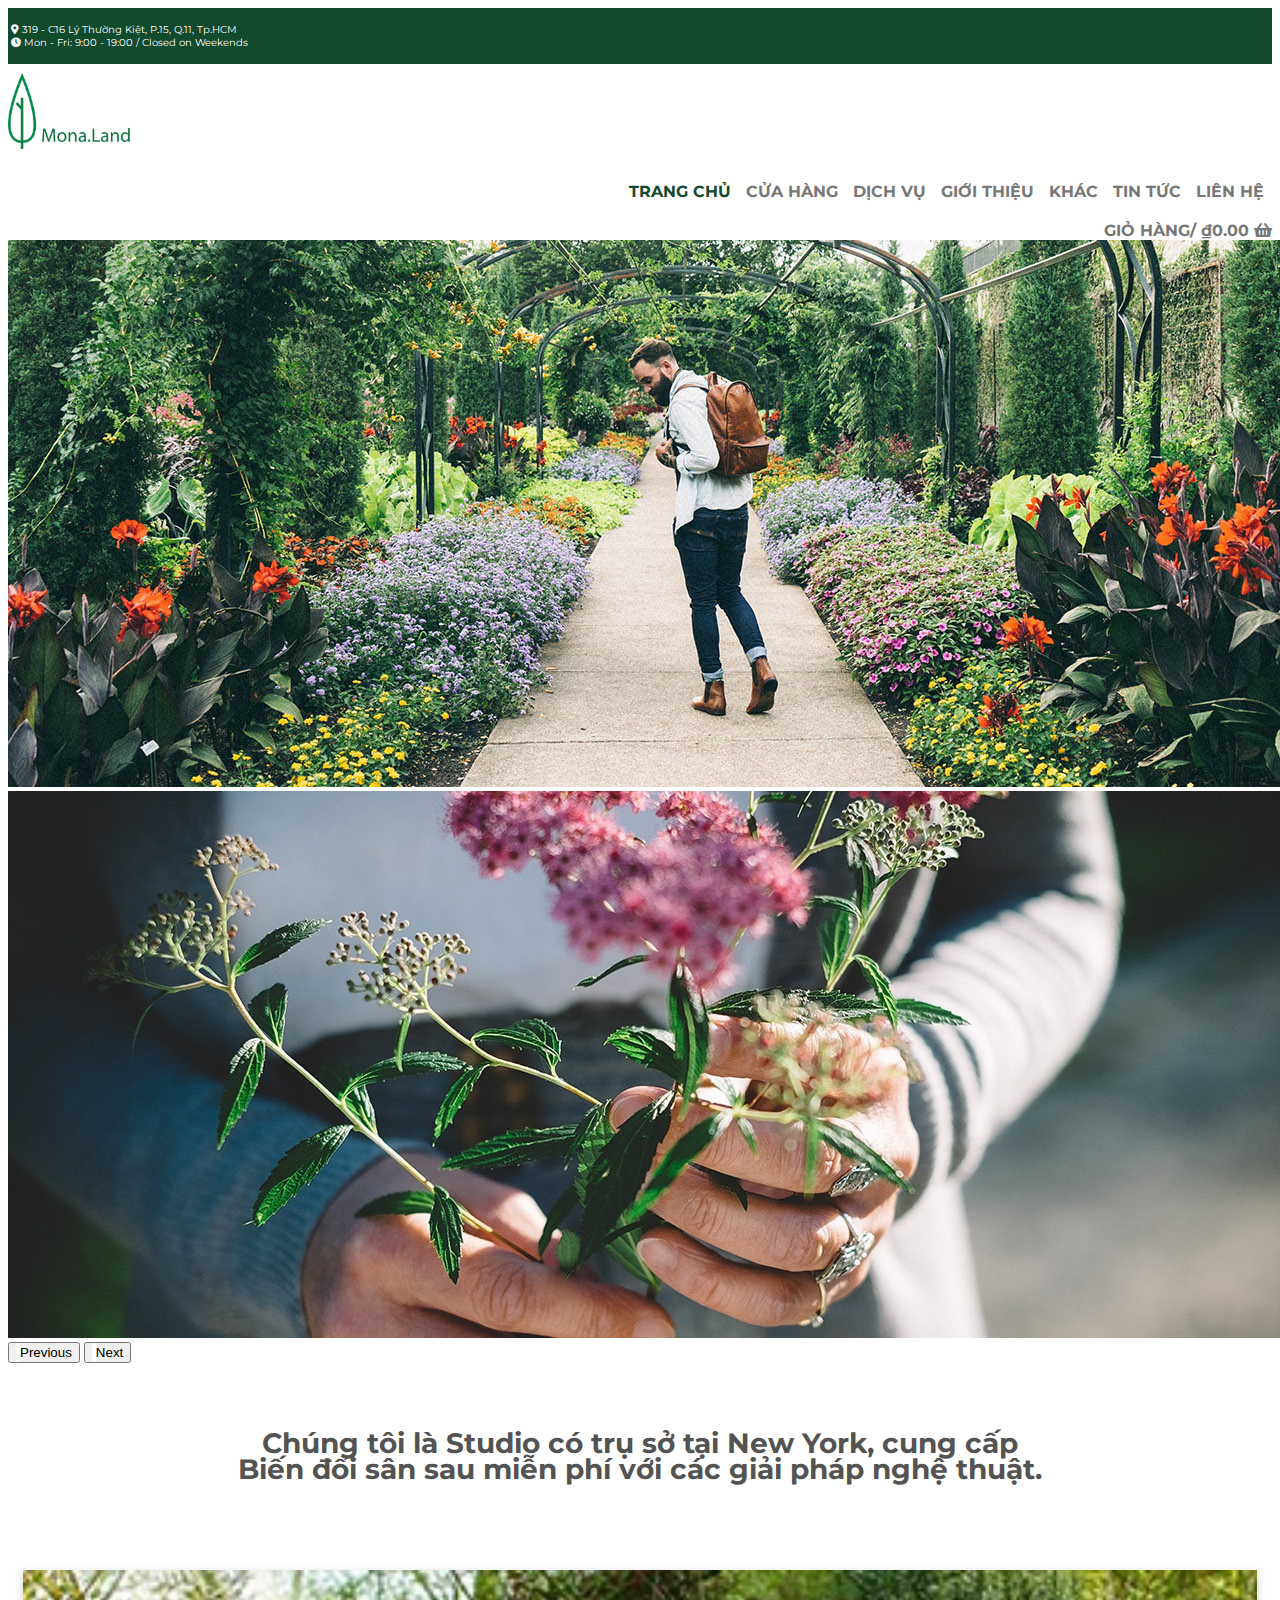
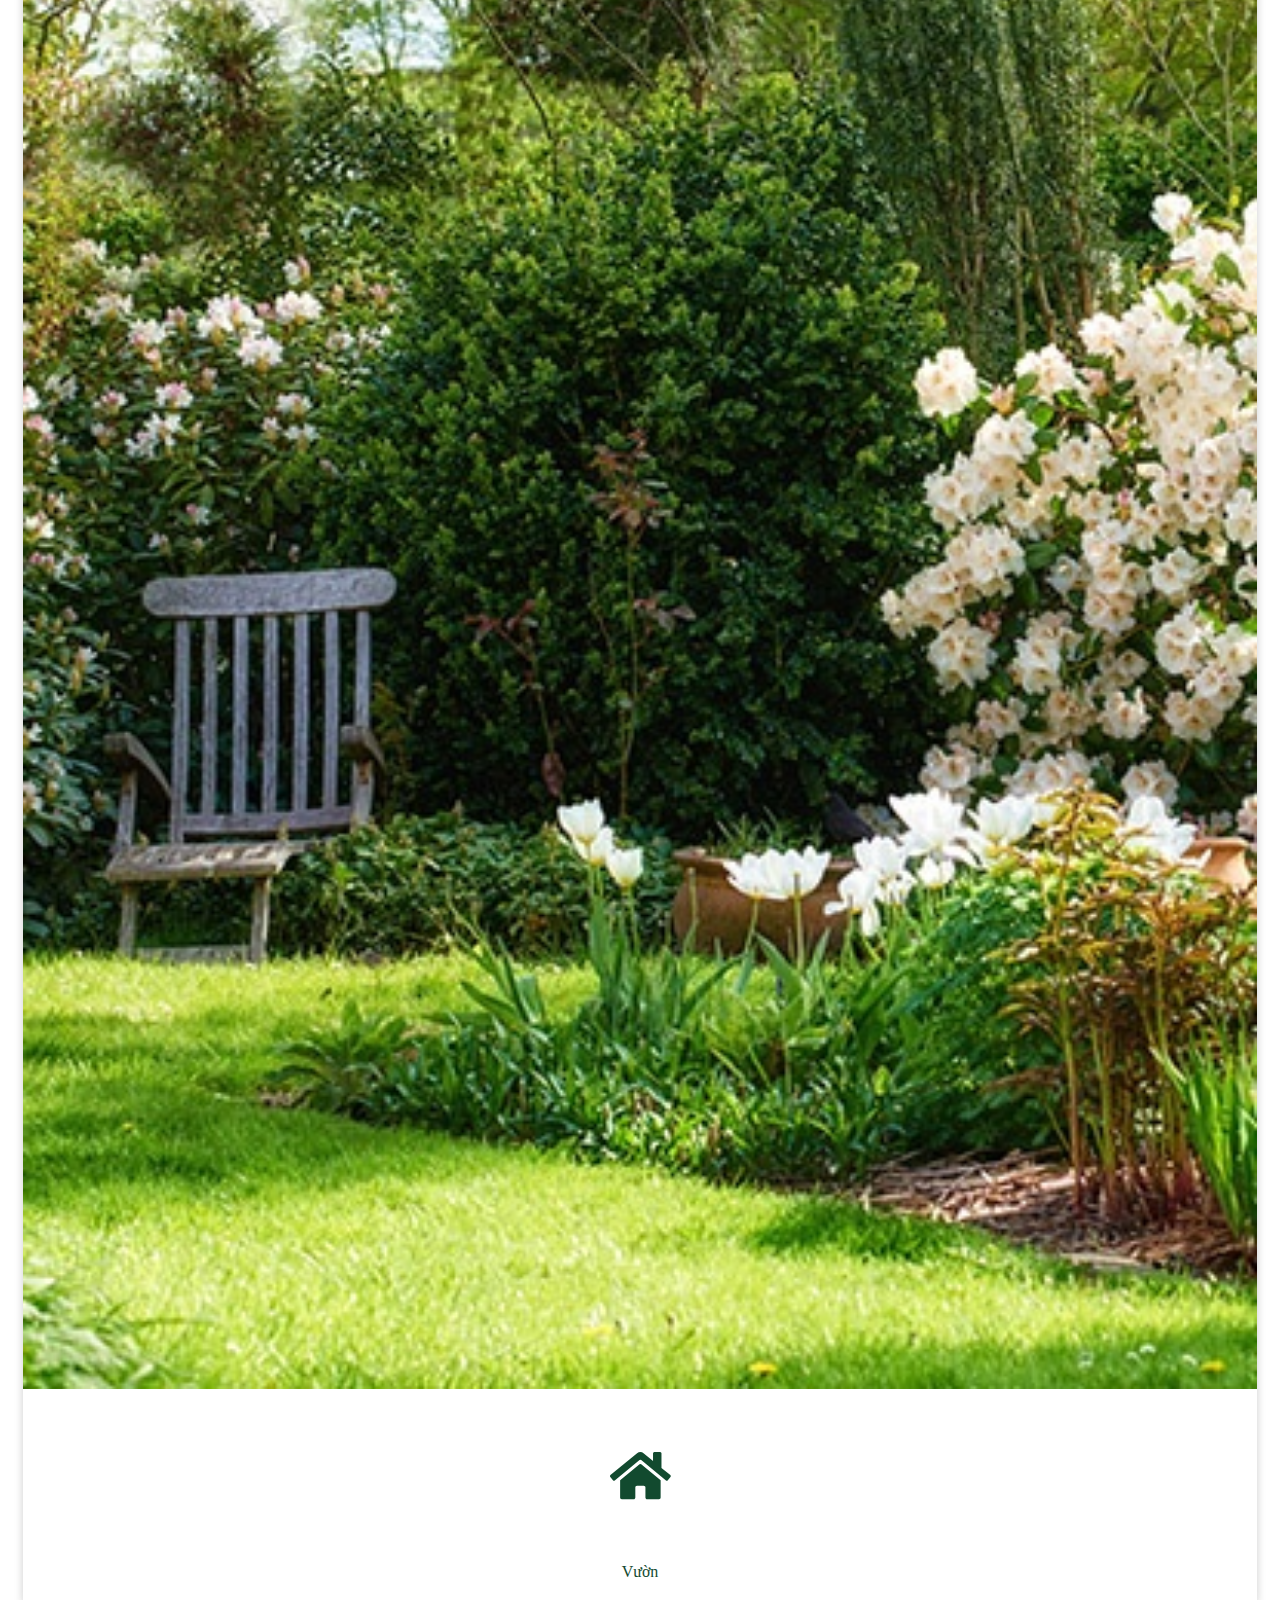
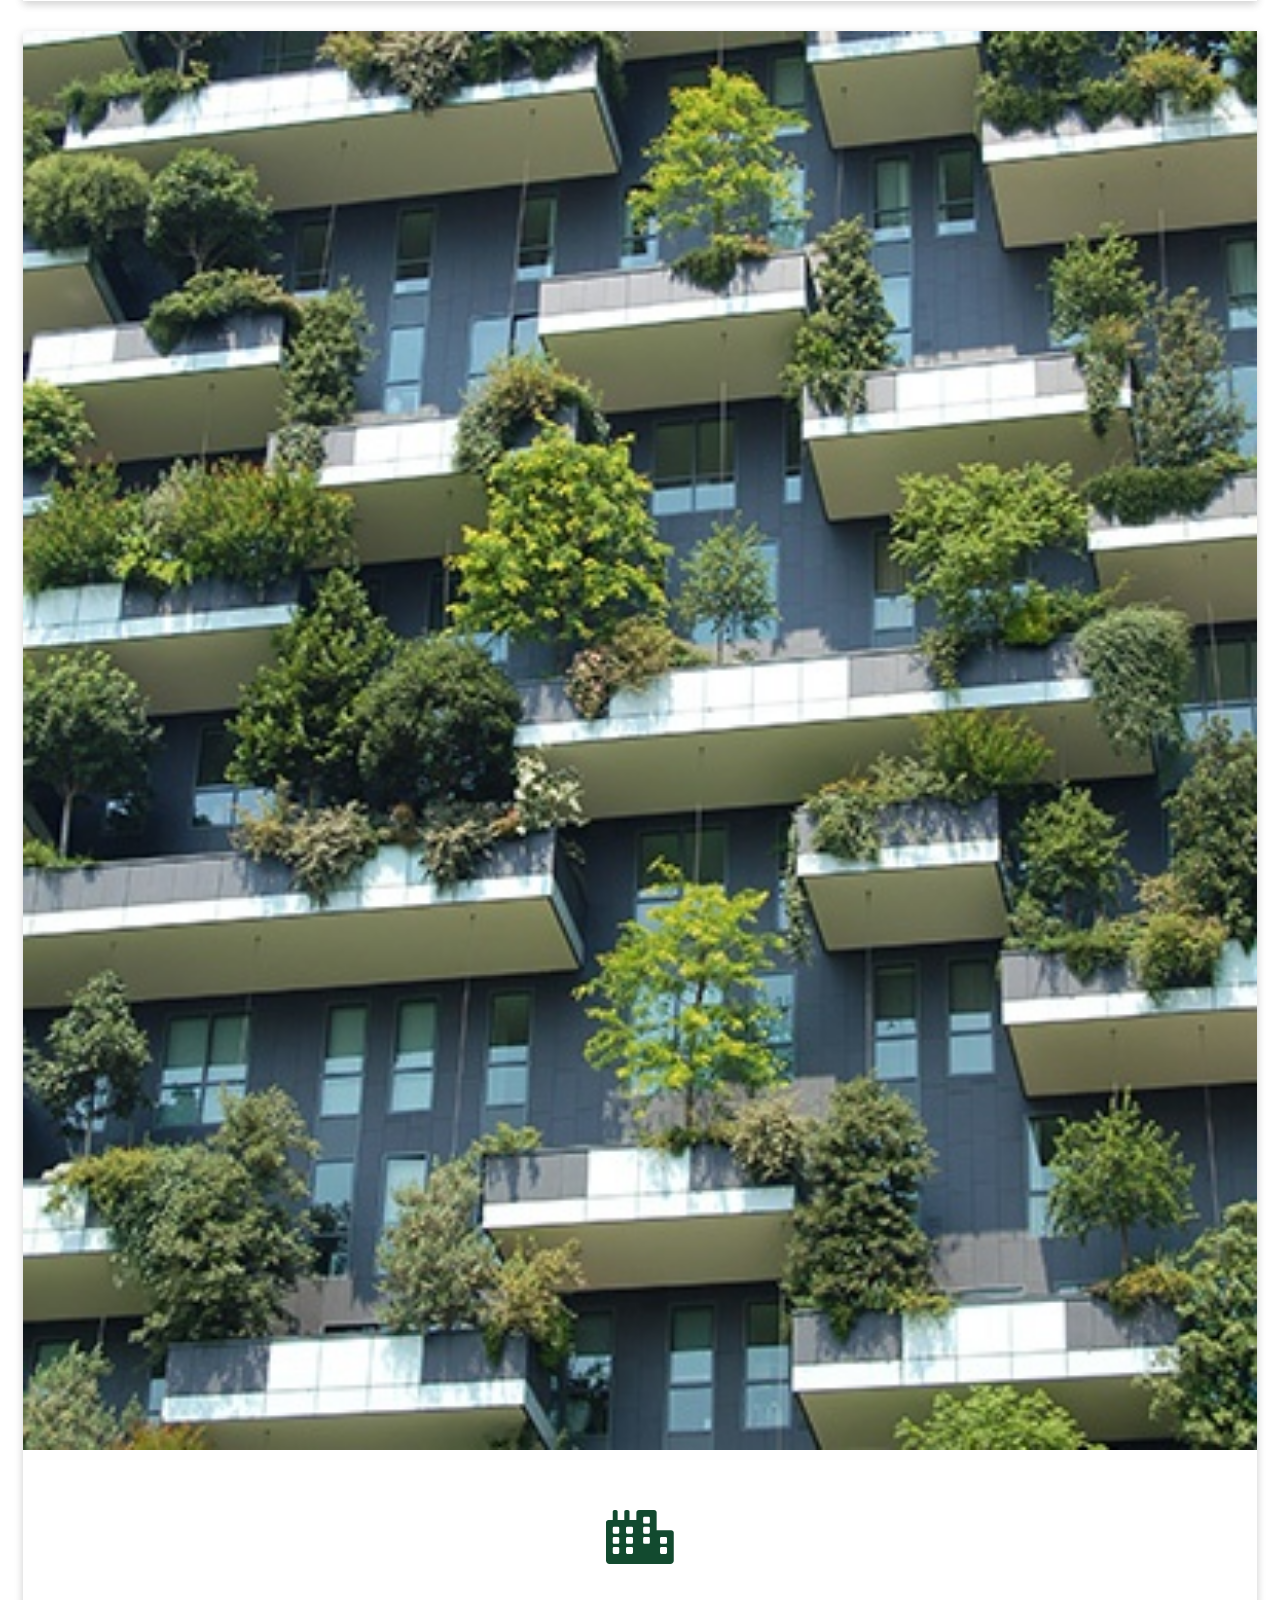
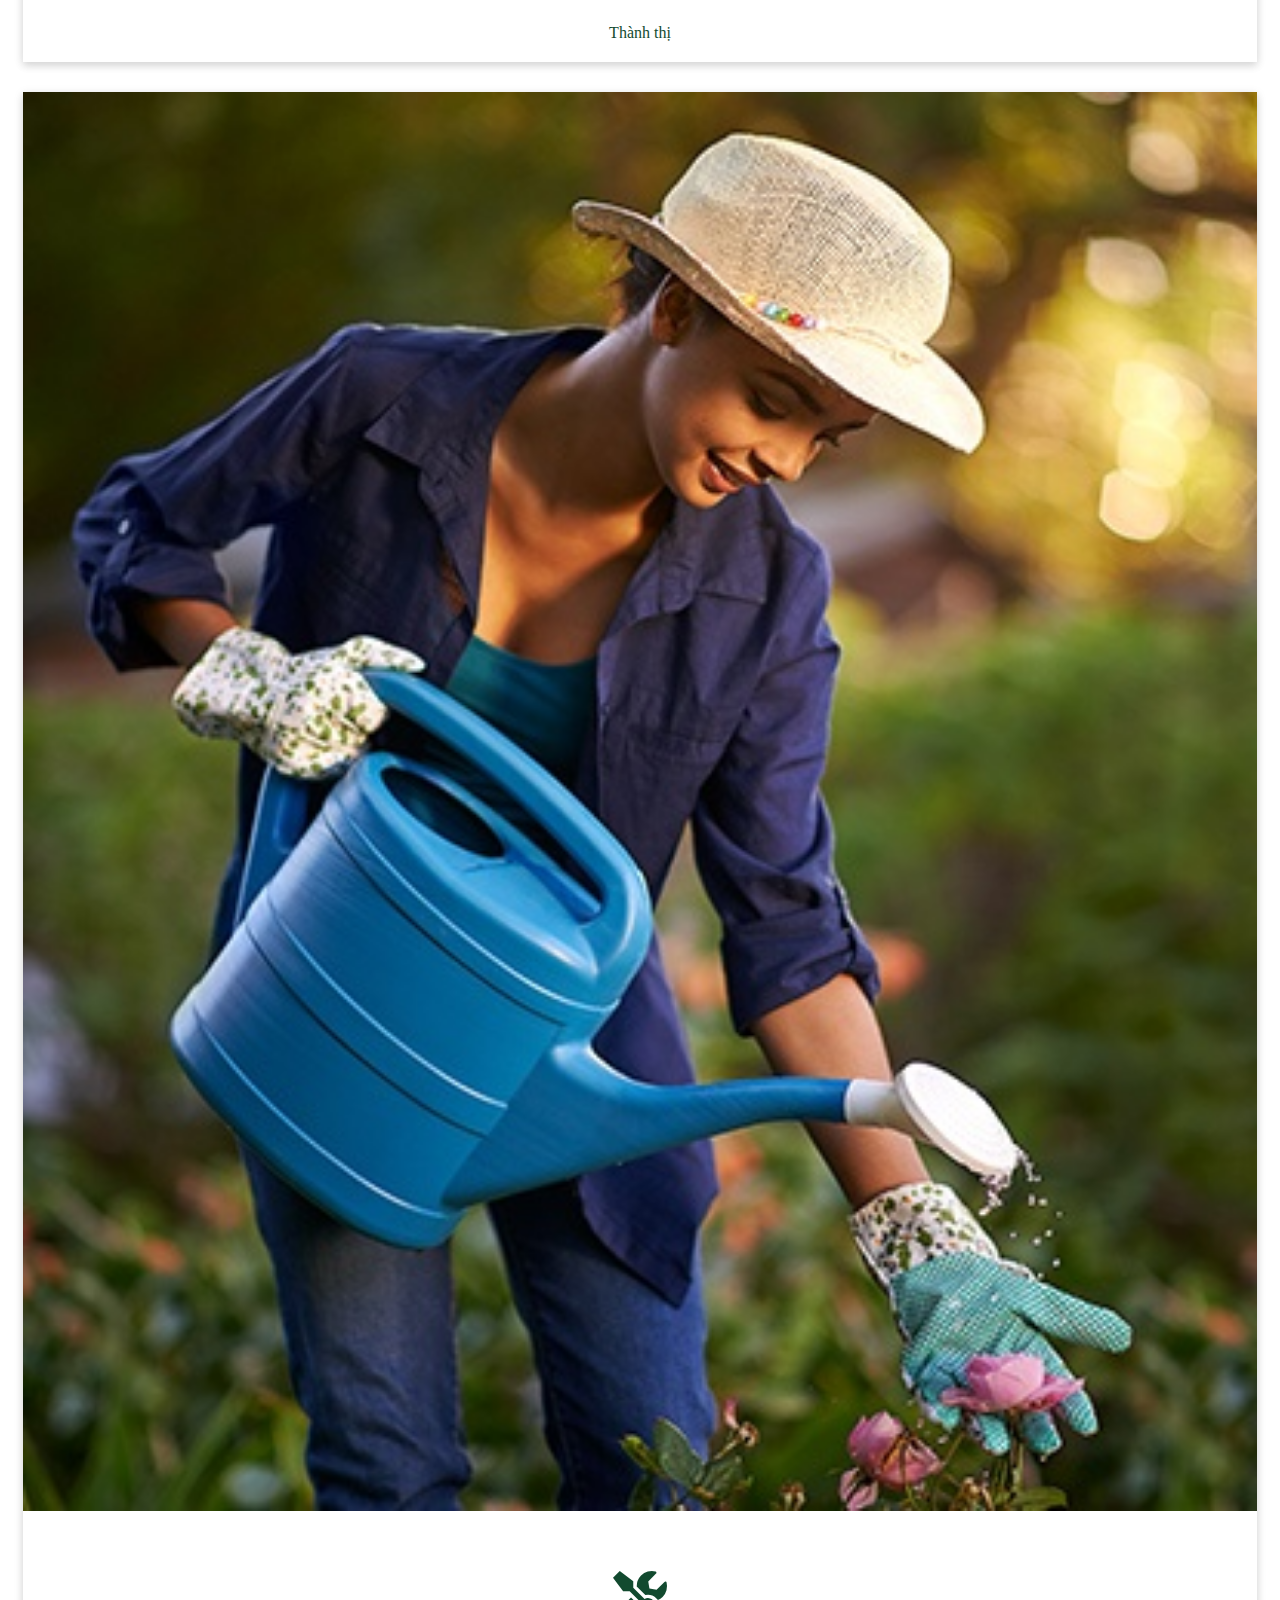
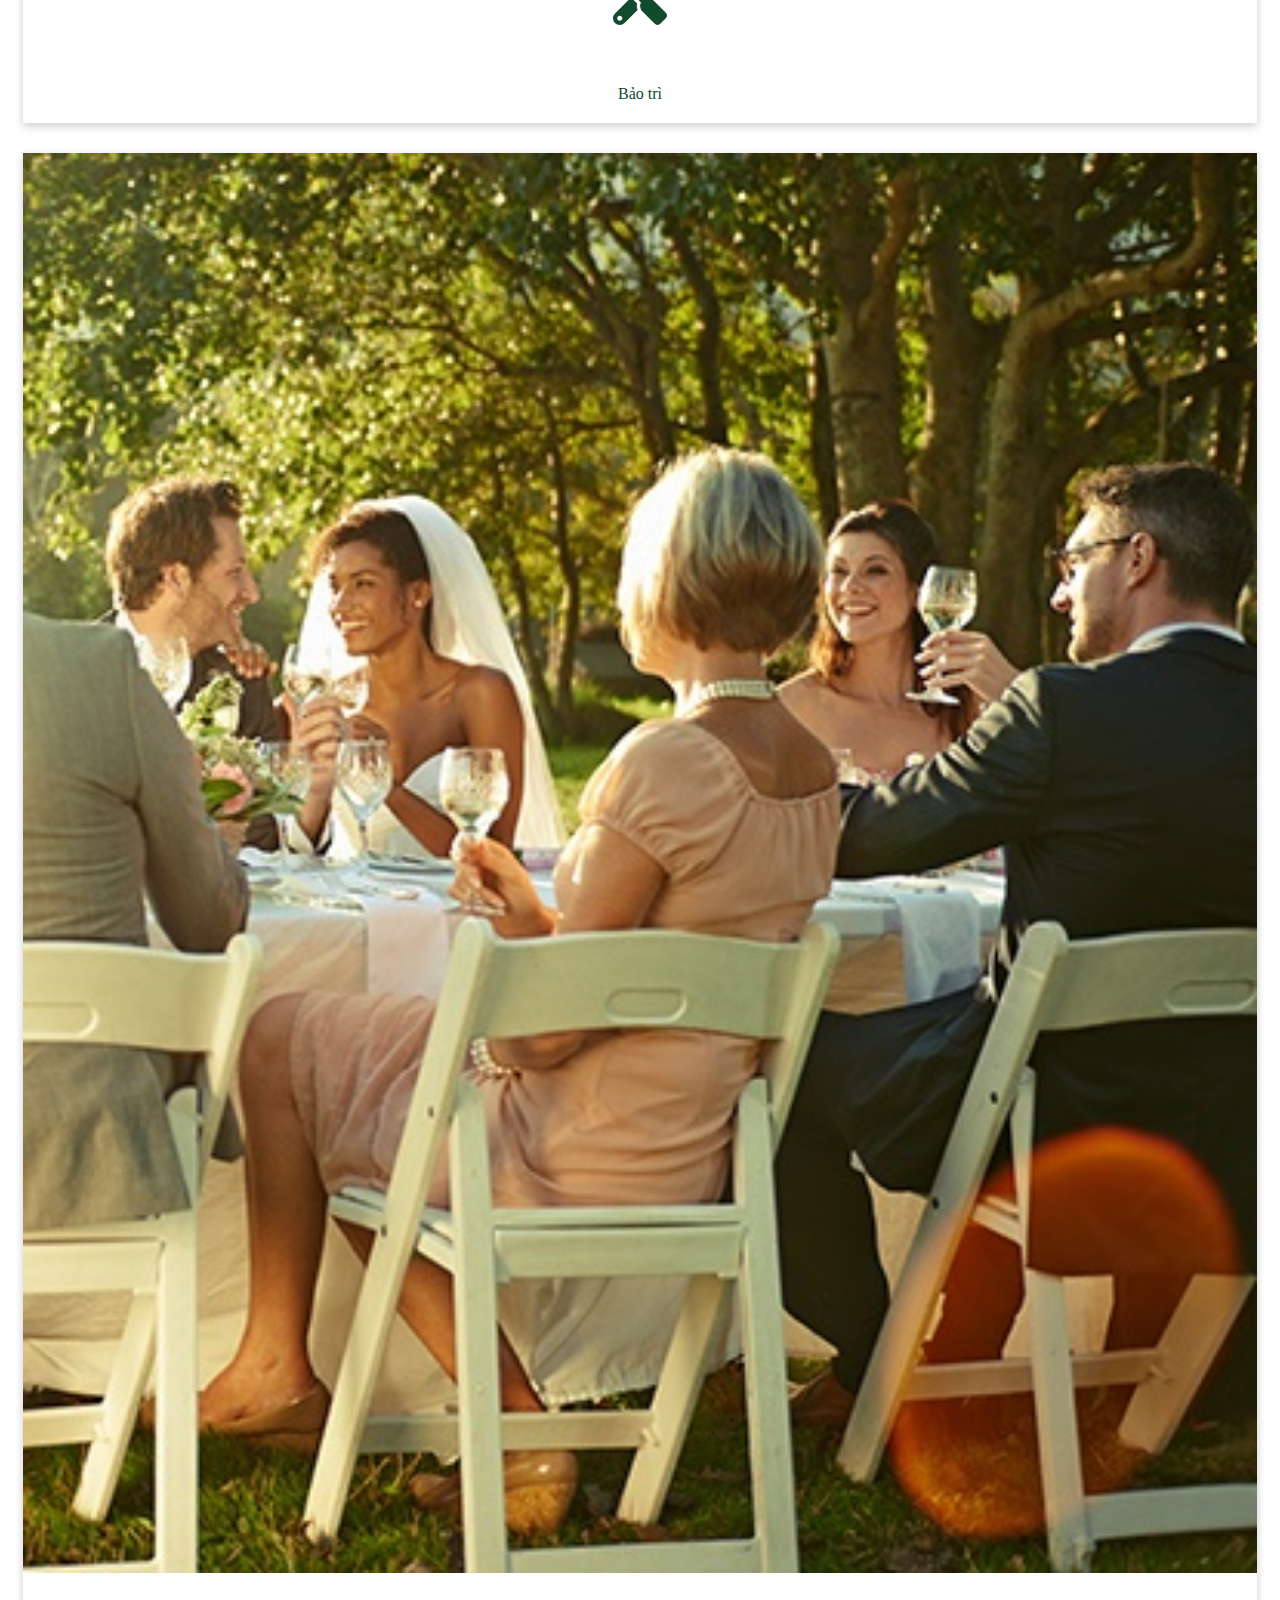
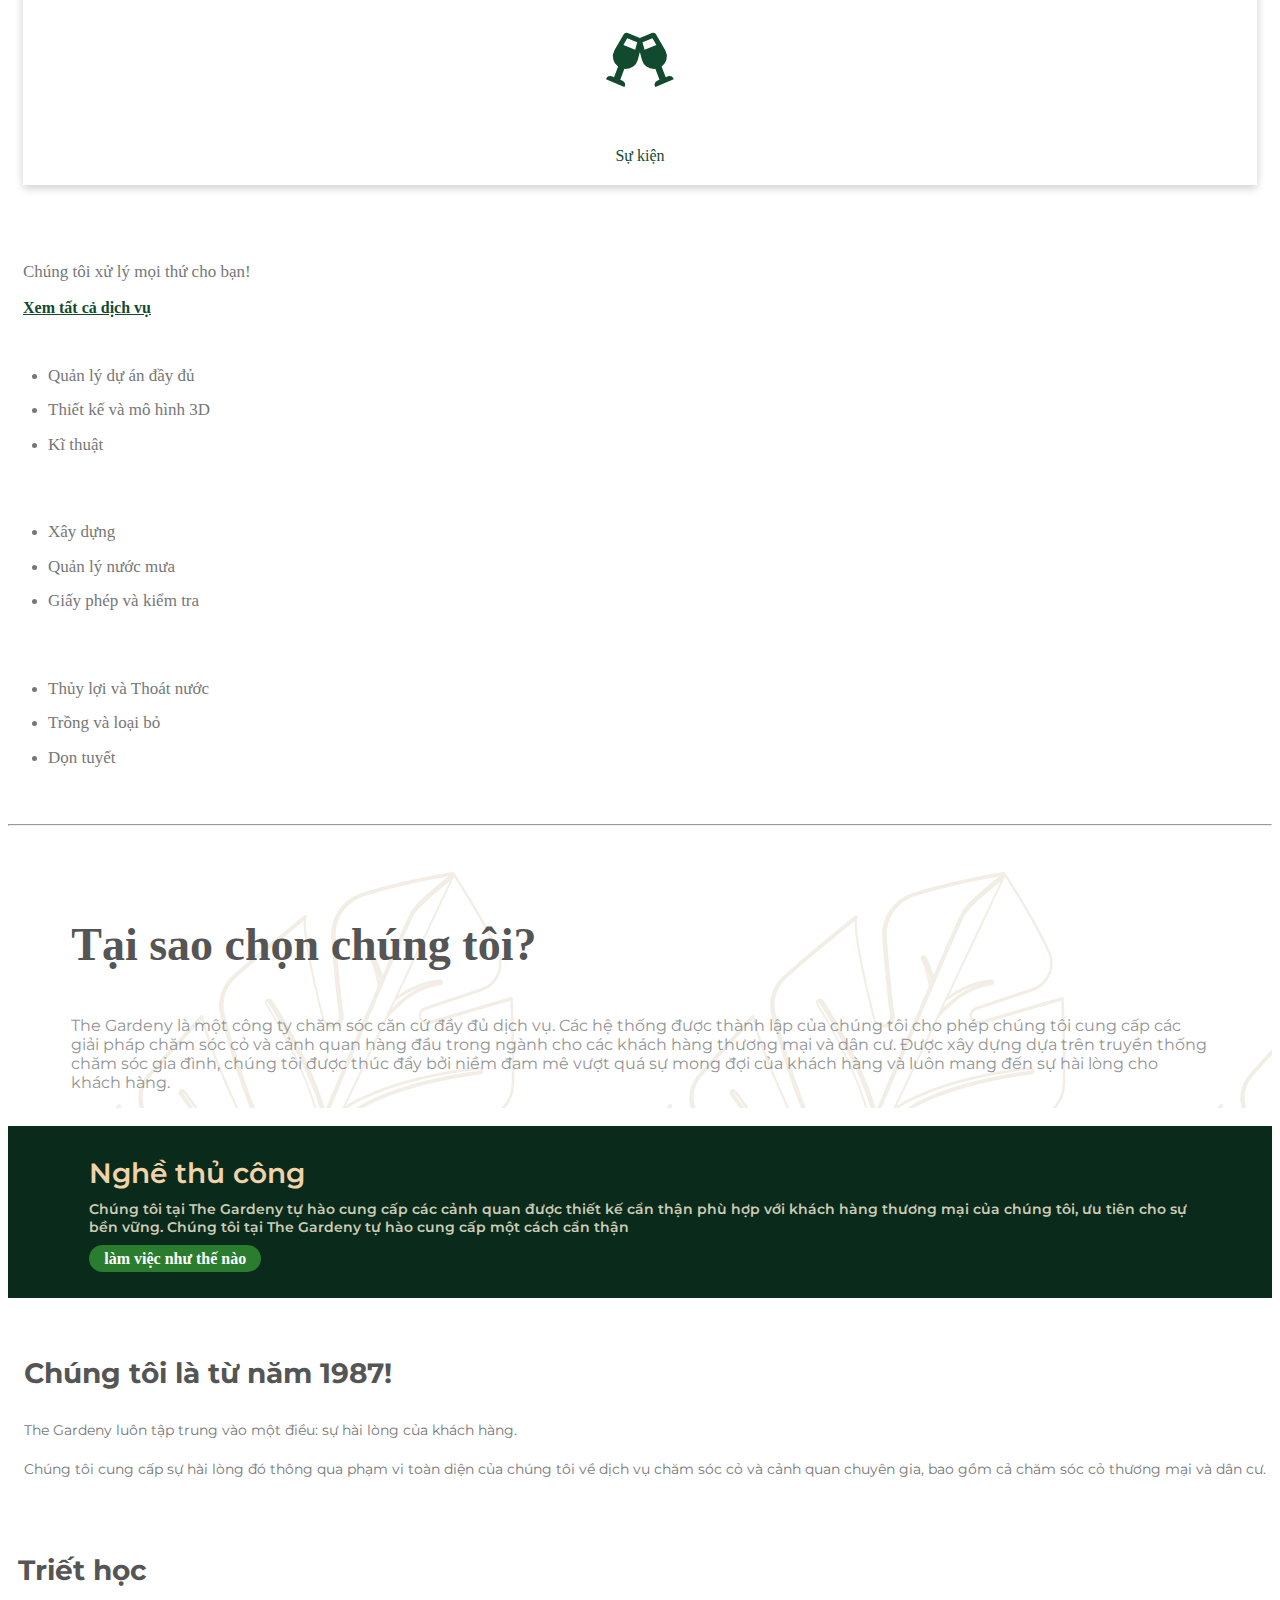
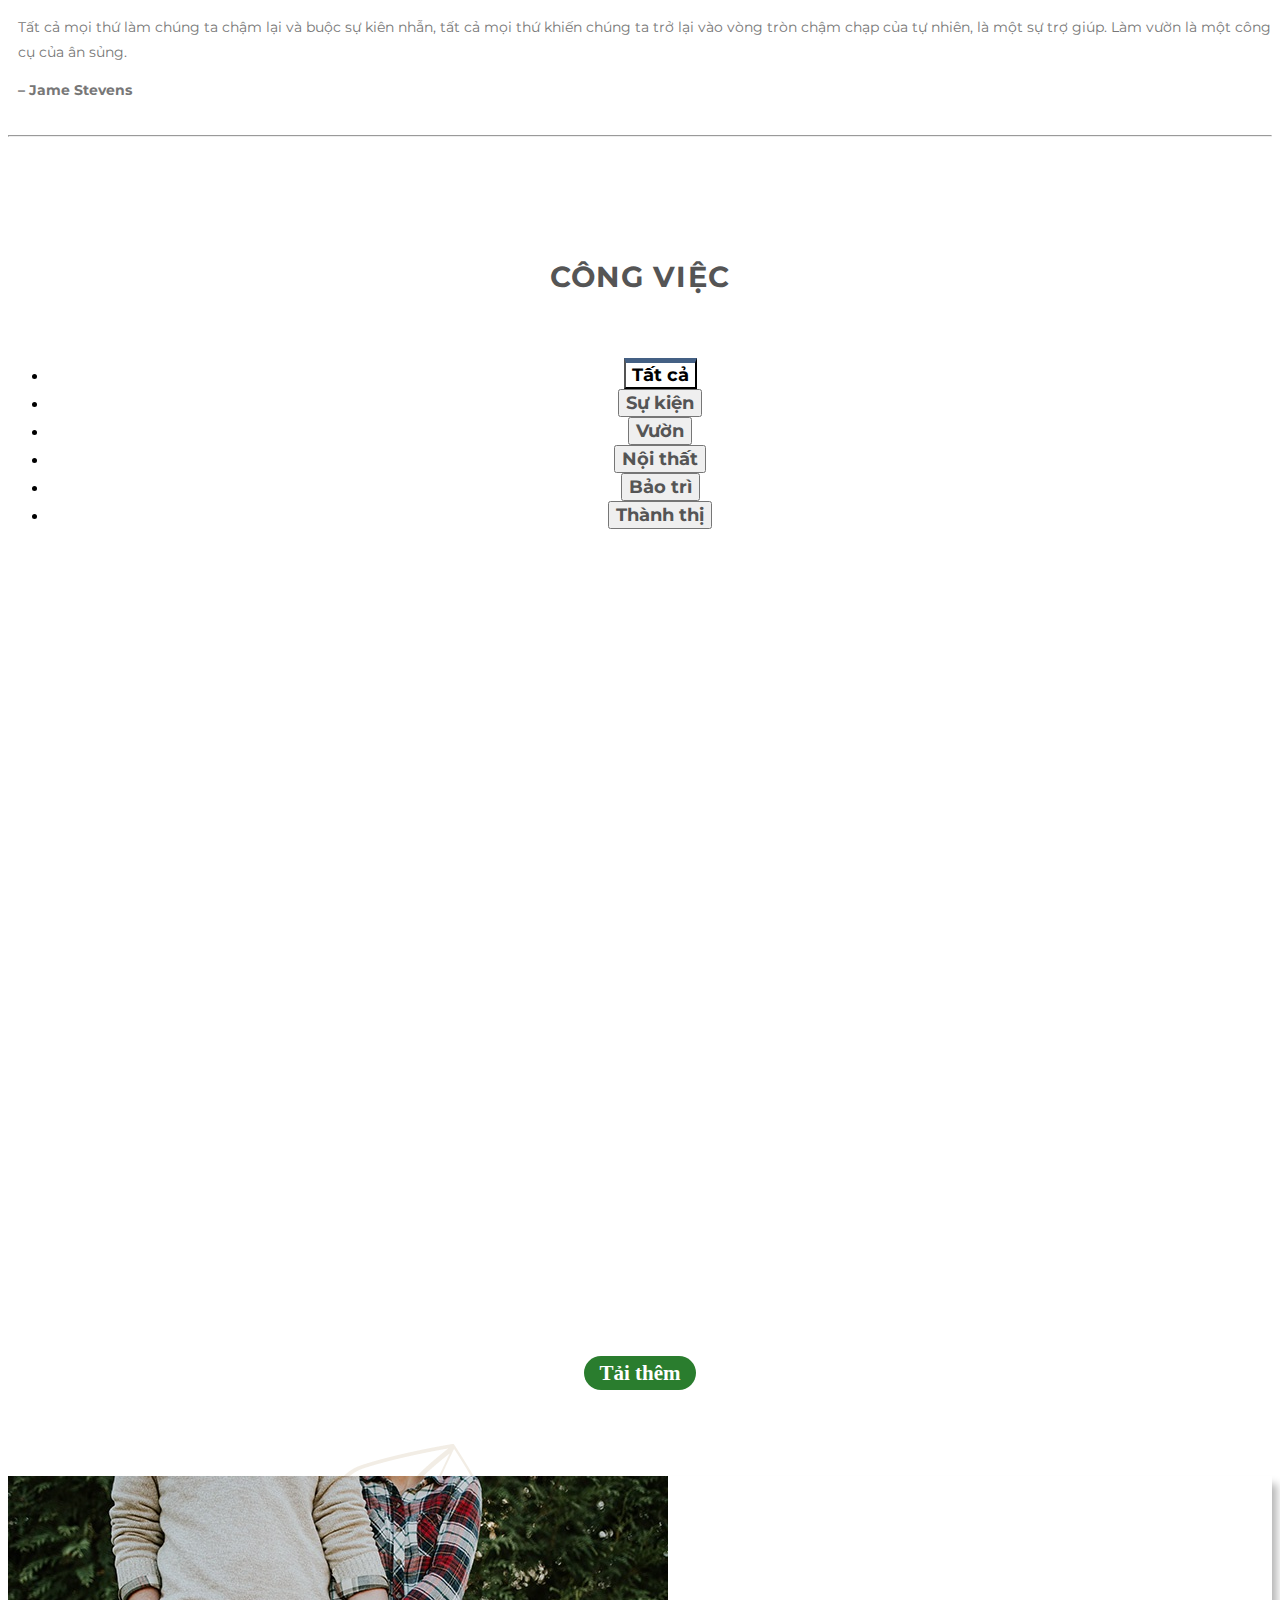
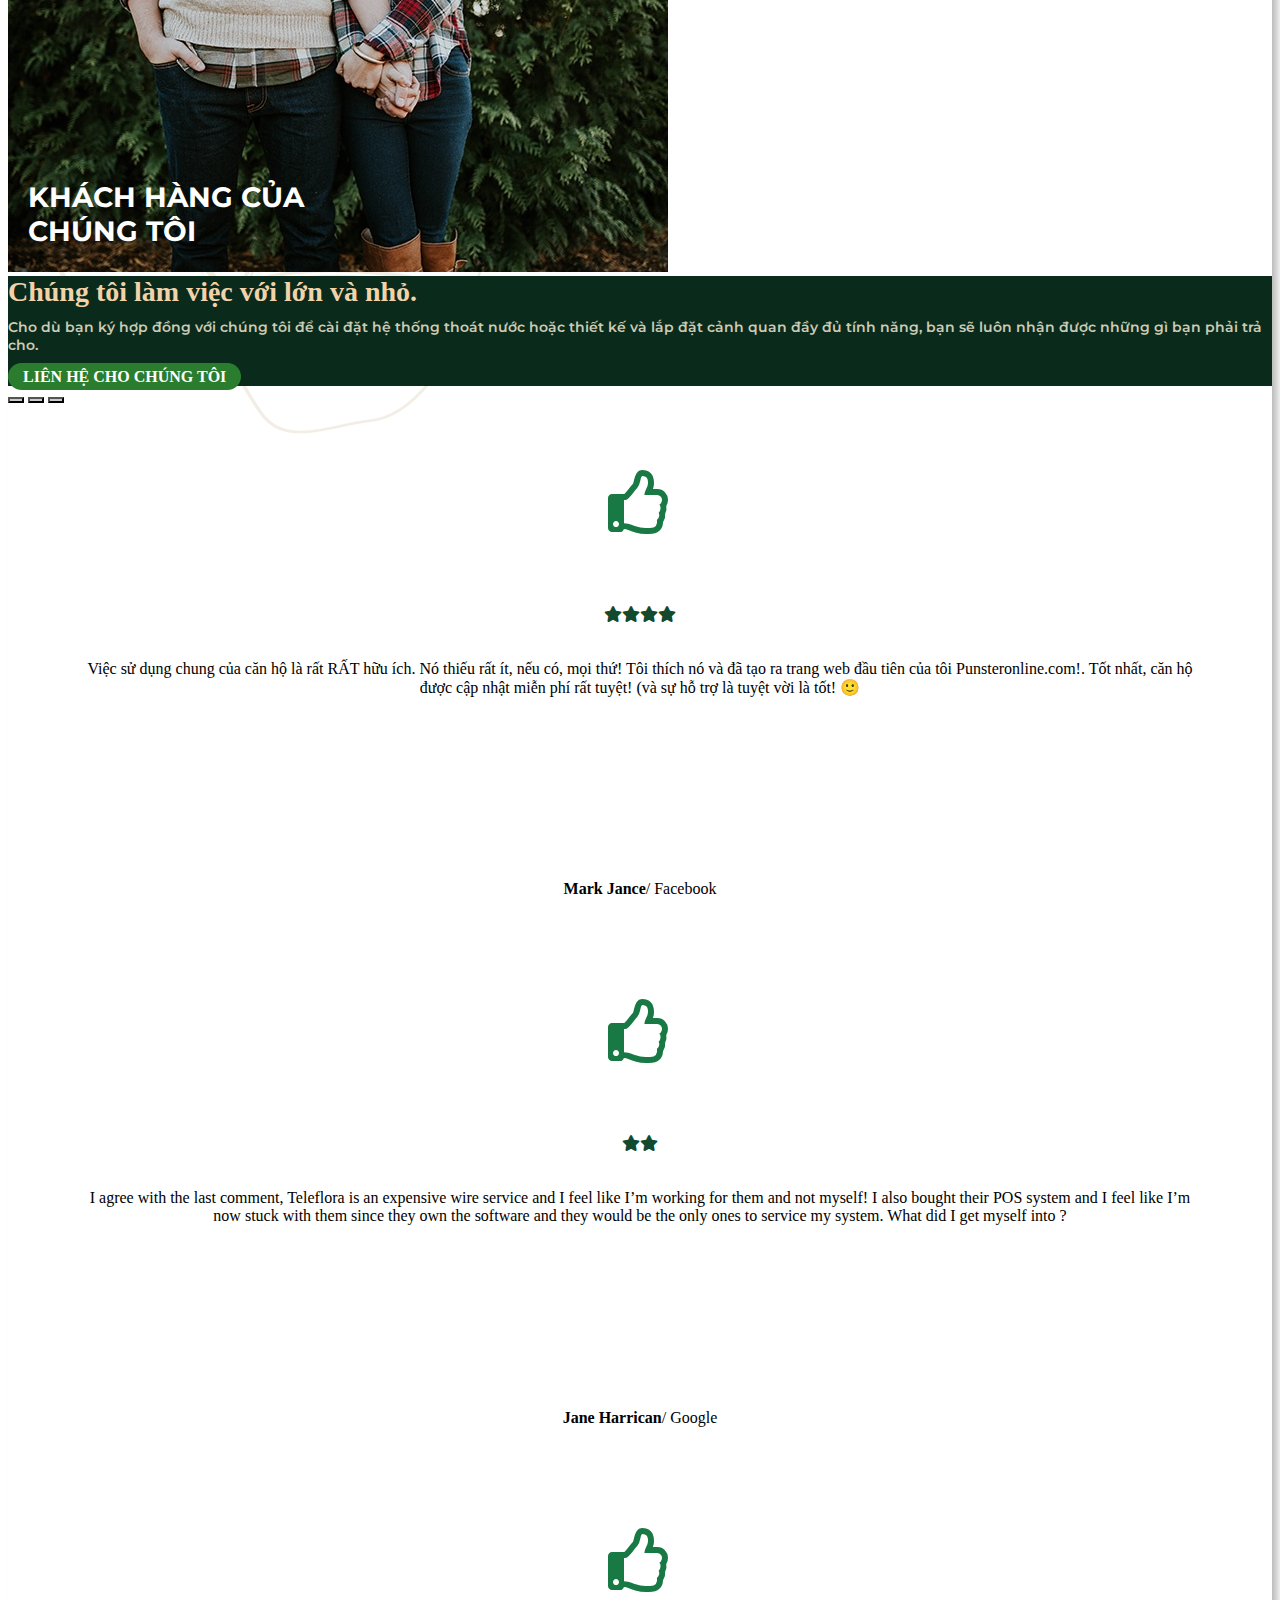
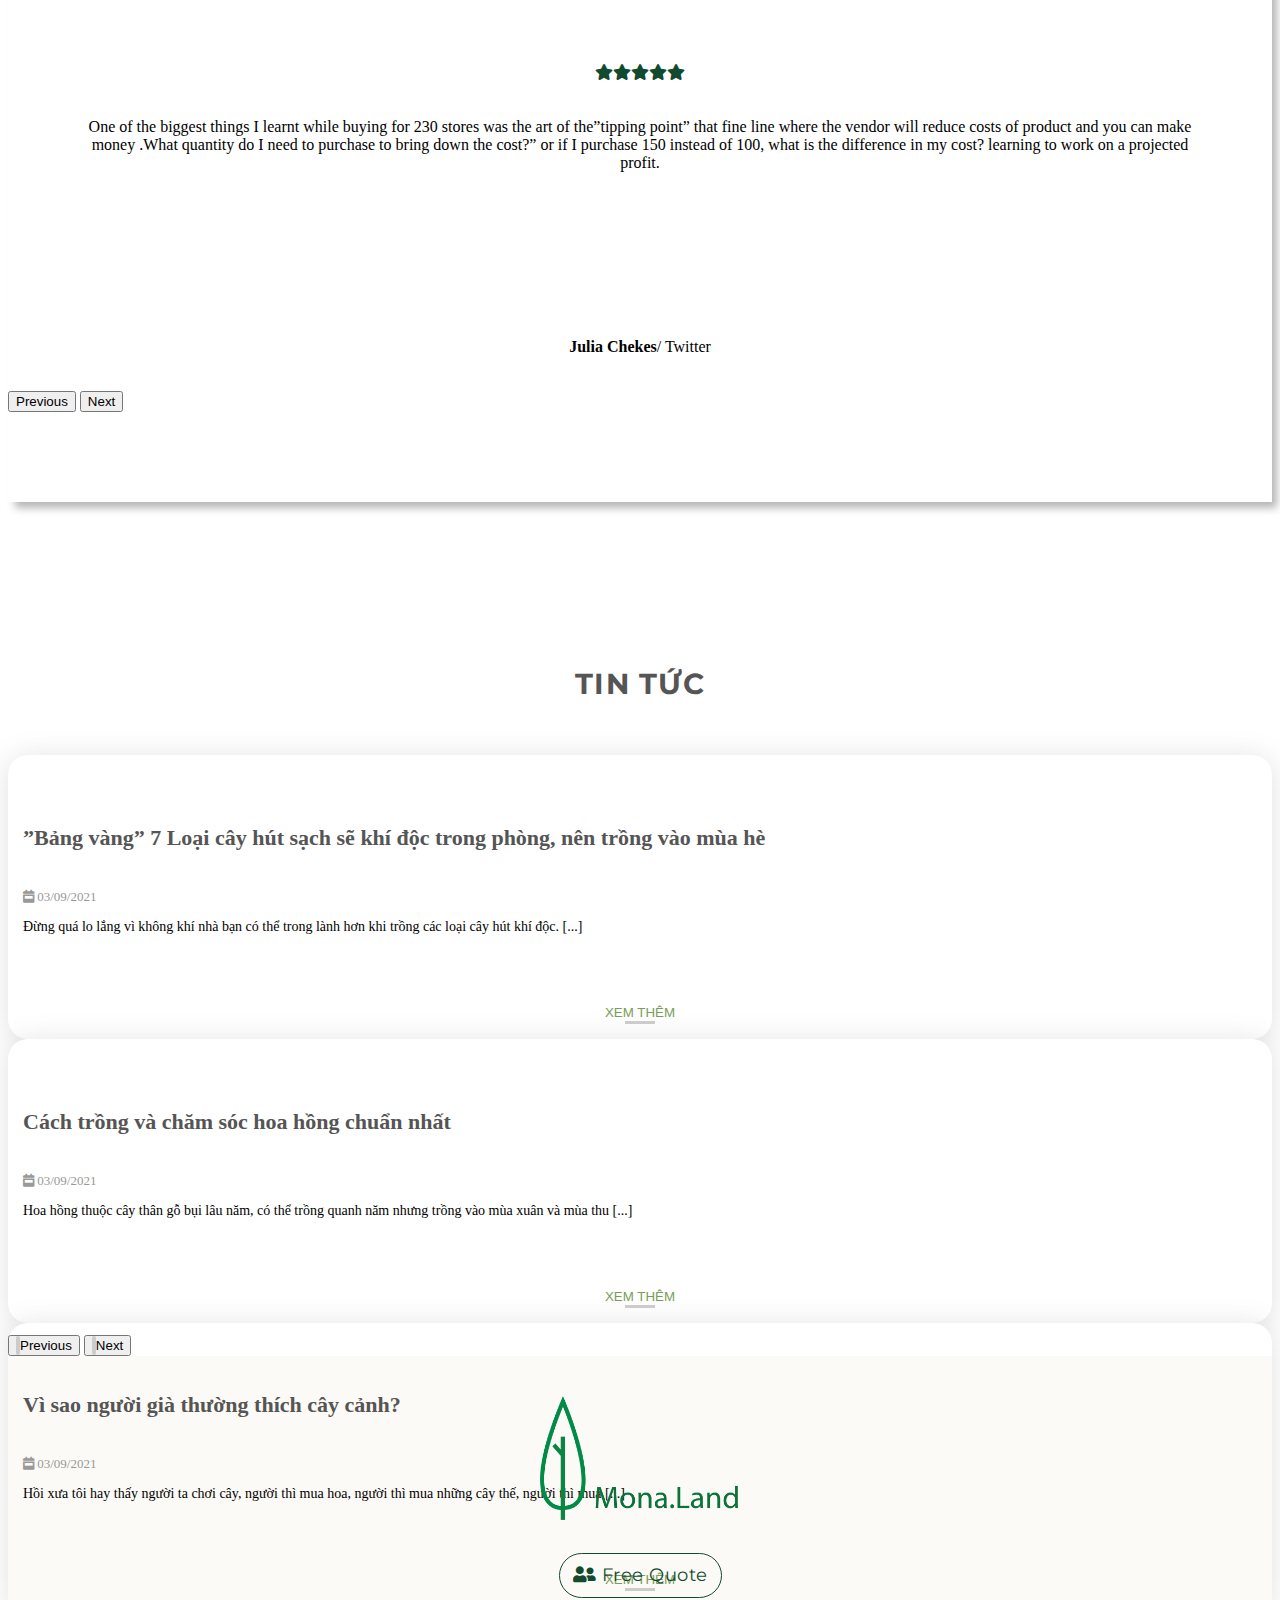
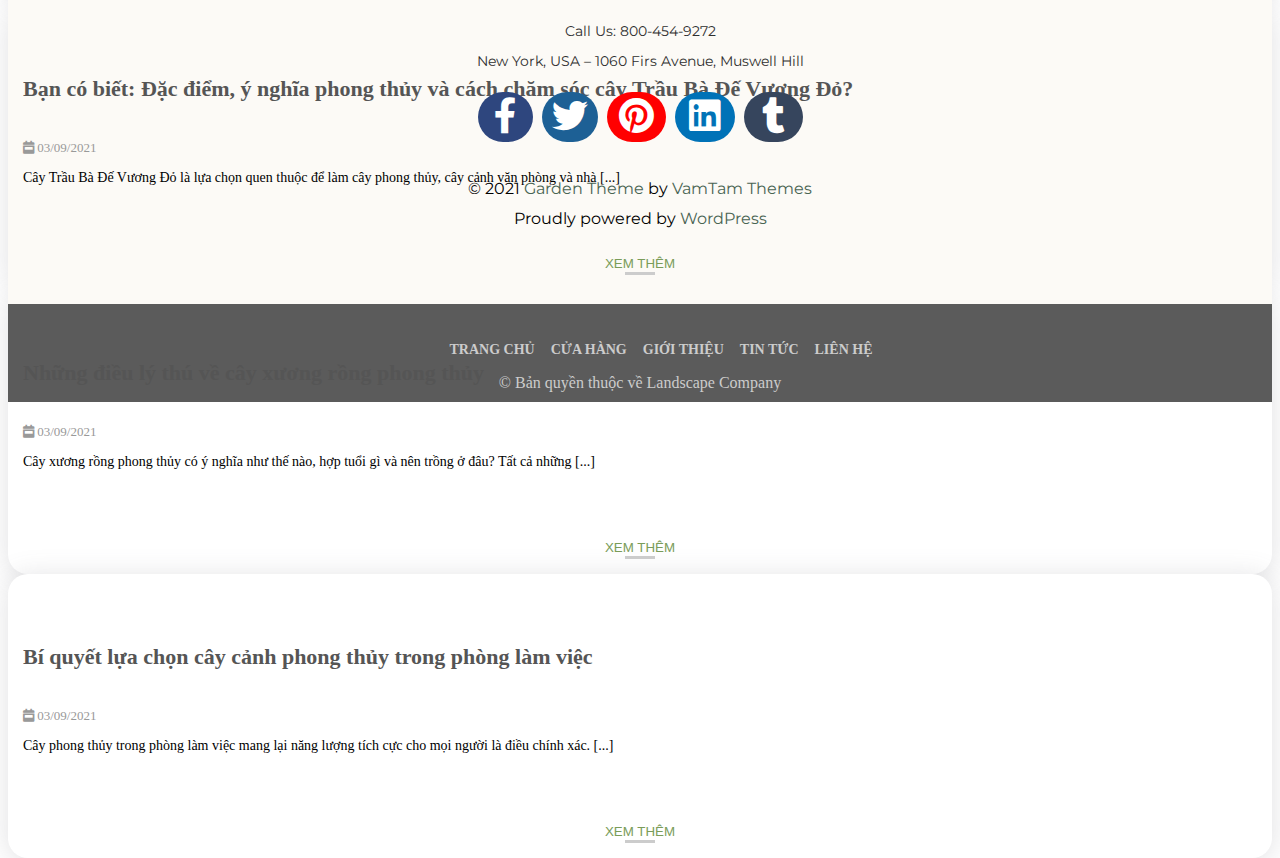
<file: index.html>
<!DOCTYPE html>
<html>
<head>
	<meta charset="utf-8">
	<meta name="viewport" content="width=device-width, initial-scale=1.0">
	<title>Landscaping-Project</title>
	<link rel = "icon" href = "images/logo.png" type = "image/x-icon">
	<link rel="stylesheet" href="https://use.fontawesome.com/releases/v5.15.4/css/all.css">
	<link href="https://cdn.jsdelivr.net/npm/bootstrap@5.0.2/dist/css/bootstrap.min.css" rel="stylesheet" integrity="sha384-EVSTQN3/azprG1Anm3QDgpJLIm9Nao0Yz1ztcQTwFspd3yD65VohhpuuCOmLASjC" crossorigin="anonymous">
	<script src="https://ajax.googleapis.com/ajax/libs/jquery/3.6.0/jquery.min.js"></script>
	<link rel="stylesheet" type="text/css" href="styleProject.css">
</head>
<body>
	<!-- introduction page -->
	<header>
		<div class="top_header">
			<div class="container">
				<div class="row">
					<div class="col-sm-2 top-head-content top-phone">
						<p id="contract-phoneNumber">
							<i class="fas fa-phone"></i> <a href="">(+084) 1900 90009</a>
						</p>
					</div>
					<div class="col-sm-3 col-12 top-head-content">
						<p><i class="fas fa-map-marker-alt"></i> 319 - C16 Lý Thường Kiệt, P.15, Q.11, Tp.HCM</p>
					</div>
					<div class="col-sm-2 col-12 top-head-content top-email">
						<p id="contract-email"><i class="fas fa-envelope"></i>
							<a href="">Landscaping@gmail.com</a>
						</p>
					</div>
					<div class="col-sm-3 col-12 top-head-content">
						<p><i class="fas fa-clock"></i> Mon - Fri: 9:00 - 19:00 / Closed on Weekends</p>
					</div>
					<div class="col-sm-2 col-12 icon-media">
						<p>
							<a href=""><i class="fab fa-facebook-f"></i></a>
							<a href=""><i class="fab fa-instagram"></i></a>
							<a href=""><i class="fab fa-twitter"></i></a>
							<a href=""><i class="fab fa-youtube"></i></a>
						</p>
					</div>
				</div>
			</div>
		</div>
		<!-- Menu desktop ----->
		<div class="nav-bar">
			<div class="container">
				<div class="row">
					<div class="col-sm-4 img">
						<a href="">
							<img src="images/logo.png" alt="logo" loading="lazy">
						</a>
					</div>
					<div class="col-sm-6 col-12 navigation">
						<ul class="nav-content">
							<li class="active"><a href="Project.html" class="active-home">trang chủ</a></li>
							<li><a href="###">cửa hàng</a></li>
							<li><a href="###">Dịch vụ</a>
								<ul class="submenu-desktop ">
									<li><a href="">Vườn</a></li>
									<li><a href="">Đô thị</a></li>
									<li><a href="">Bảo trì</a></li>
									<li><a href="">Sự kiện</a></li>
								</ul>
							</li>
							<li><a href="###">giới thiệu</a>
								<ul class="submenu-desktop ">
									<li><a href="">Khái Quát</a></li>
									<li><a href="">Quá Trình</a></li>
									<li><a href="">Đối tác</a></li>
									<li><a href="">Khách hàng</a></li>
									<li><a href="">Thực tế</a></li>
								</ul>
							</li>
							<li><a href="###">Khác</a>
								<ul class="submenu-desktop ">
									<li><a href="">Tính năng</a></li>
									<li><a href="">Thủ thuật</a></li>
									<li><a href="">Xây dựng</a></li>
									<li><a href="">Khảo sát</a></li>
									<li><a href="">Lịch Hẹn</a></li>
									<li><a href="">Coming soon</a></li>
								</ul>
							</li>
							<li><a href="###">tin tức</a></li>
							<li><a href="###">liên hệ</a></li>
						</ul>
					</div>
					<div class="col-sm-2 col-12 shopping-basket">
						<a href="###" data-bs-toggle="tooltip" data-bs-placement="bottom" title="Không có sản phẩm nào trong giỏ hàng">giỏ hàng/ &#8363;<span id="payment-bill">0.00 </span><i class="fas fa-shopping-basket"></i></span>
						</a>
					</div>
				</div>
			</div>
		</div>

		<!-- menu mobile --------------------->
		<!-- menu hidden -->
		<div id="mobible-menu" class="nav-mobile-menu">
			<form class="d-flex search-bar">
				<input class="form-control me-2" type="search" placeholder="Search" aria-label="Search">
				<button class="btn btn-outline-success" type="submit">Search</button>
			</form>
			<a href="javascript:void(0)" class="closebtn" onclick="closeNav()">&times;</a>
			<ul class="nav-content-mobile">
				<li class="active"><a href="Project.html" class="active-home">trang chủ</a></li>
				<li><a href="###">cửa hàng</a></li>
				<li><a href="###">Dịch vụ</a>
					<ul class="submenu ">
						<li><a href="">Vườn</a></li>
						<li><a href="">Đô thị</a></li>
						<li><a href="">Bảo trì</a></li>
						<li><a href="">Sự kiện</a></li>
					</ul>
				</li>
				<li><a href="###">giới thiệu</a>
					<ul class="submenu ">
						<li><a href="">Khái Quát</a></li>
						<li><a href="">Quá Trình</a></li>
						<li><a href="">Đối tác</a></li>
						<li><a href="">Khách hàng</a></li>
						<li><a href="">Thực tế</a></li>
					</ul>
				</li>
				<li><a href="###">Khác</a>
					<ul class="submenu ">
						<li><a href="">Tính năng</a></li>
						<li><a href="">Thủ thuật</a></li>
						<li><a href="">Xây dựng</a></li>
						<li><a href="">Khảo sát</a></li>
						<li><a href="">Lịch Hẹn</a></li>
						<li><a href="">Coming soon</a></li>
					</ul>
				</li>
				<li><a href="###">tin tức</a></li>
				<li><a href="###">liên hệ</a></li>
			</ul>
		</div>

		<!-- Menu presentation on screen -->
		<div id="menu">
			<div class="container">
				<div class="col-sm-4 option-button">
					<p type="button" class="close-nav-menu" onclick="openNav()">&#9776;</p>
				</div>
				<div class="col-sm-4 menu-img">
					<img src="images/logo.png" alt="logo" loading="lazy">
				</div>
				<div class="col-sm-4"></div>
			</div>
		</div>

		<!-- Slider------------- -->
		<div class="slider-content">
			<div id="carouselExampleInterval" class="carousel slide" data-bs-ride="carousel" data-touch="true">
				<div class="carousel-inner">
					<div class="carousel-item active" data-bs-interval="10000">
						<img src="images\slider-1.jpg" class="d-block w-100" alt="Welcome to The Flower Garden">
					</div>
					<div class="carousel-item" data-bs-interval="2000">
						<img src="images\slider-2.jpg" class="d-block w-100" alt="New Journey">
					</div>
					<!-- <div class="carousel-item">
						<img src="images\slider-3.jpg" class="d-block w-100" alt="Is Waiting...">
					</div> -->
				</div>
				<button class="carousel-control-prev" type="button" data-bs-target="#carouselExampleInterval" data-bs-slide="prev">
					<span class="carousel-control-prev-icon slider-button" aria-hidden="true"></span>
					<span class="visually-hidden">Previous</span>
				</button>
				<button class="carousel-control-next" type="button" data-bs-target="#carouselExampleInterval" data-bs-slide="next">
					<span class="carousel-control-next-icon slider-button" aria-hidden="true"></span>
					<span class="visually-hidden">Next</span>
				</button>
			</div>
		</div>
	</header>
	<!-- main body -->
	<main>

		<!-- section 1 -->
		<div class="intro-service">
			<div class="container">
				<div class="row col-intro-title">
					<div class="col-sm-12 title">
						<h3>Chúng tôi là Studio có trụ sở tại New York, cung cấp <br/> Biến đổi sân sau miễn phí với các giải pháp nghệ thuật.</h3>
					</div>
				</div>
				<div class="row">
					<div class="col-sm-3 col-md-3 col-12 block-wraper-service">
						<div class="block-service">
							<img src="images/block-service-1.jpg">
							<p class="icon-service"><i class="fas fa-home"></i></i></p>
							<p class="service-name">Vườn</p>
						</div>
					</div>
					<div class="col-sm-3 col-md-3 col-12 block-wraper-service">
						<div class="block-service">
							<img src="images/block-service-2.jpg">
							<p class="icon-service"><i class="fas fa-city"></i></i></p>
							<p class="service-name">Thành thị</p>
						</div>
					</div>
					<div class="col-sm-3 col-md-3 col-12 block-wraper-service">
						<div class="block-service">
							<img src="images/block-service-3.jpg">
							<p class="icon-service"><i class="fas fa-tools"></i></i></p>
							<p class="service-name">Bảo trì</p>
						</div>
					</div>
					<div class="col-sm-3 col-md-3 col-12 block-wraper-service">
						<div class="block-service">
							<img src="images/block-service-4.jpg">
							<p class="icon-service"><i class="fas fa-glass-cheers"></i></p>
							<p class="service-name">Sự kiện</p>
						</div>
					</div>
				</div>
				<div class="row list-service">
					<div class="col-sm-3 col-md-3 col-6 block-wraper-service-infor">
						<p>Chúng tôi xử lý mọi thứ cho bạn!</p>
						<a href="###" id="Listservice-Link">Xem tất cả dịch vụ</a>
					</div>
					<div class="col-sm-3 col-md-3 col-6 block-wraper-service-infor">
						<ul type="disc">
							<li><a href="">Quản lý dự án đầy đủ</a></li>
							<li><a href="">Thiết kế và mô hình 3D</a></li>
							<li><a href="">Kĩ thuật</a></li>
						</ul>
					</div>
					<div class="col-sm-3 col-md-3 col-6 block-wraper-service-infor">
						<ul type="disc">
							<li><a href="">Xây dựng</a></li>
							<li><a href="">Quản lý nước mưa</a></li>
							<li><a href="">Giấy phép và kiểm tra</a></li>
						</ul>
					</div>
					<div class="col-sm-3 col-md-3 col-6 block-wraper-service-infor">
						<ul type="disc">
							<li><a href="">Thủy lợi và Thoát nước</a></li>
							<li><a href="">Trồng và loại bỏ</a></li>
							<li><a href="">Dọn tuyết</a></li>
						</ul>
					</div>
				</div>
			</div>
		</div>
		<!-- section 2 -->

		<hr>
		<div class="About-company">
			<div class="container">

				<!-- What about us! -->
				<div class="row">
					<div class="col-md-5 col-12 AboutUs-wraper add-background">
						<div class="aboutUs-content">
							<h2 class="aboutUS-title">Tại sao chọn chúng tôi?</h2>
							<p class="aboutUs-content-text">
								The Gardeny là một công ty chăm sóc căn cứ đầy đủ dịch vụ. Các hệ thống được thành lập của chúng tôi cho phép chúng tôi cung cấp các giải pháp chăm sóc cỏ và cảnh quan hàng đầu trong ngành cho các khách hàng thương mại và dân cư. Được xây dựng dựa trên truyền thống chăm sóc gia đình, chúng tôi được thúc đẩy bởi niềm đam mê vượt quá sự mong đợi của khách hàng và luôn mang đến sự hài lòng cho khách hàng.
							</p>
						</div>
					</div>
					<div class="col-md-7 col-12 aboutUs-img">
						<img src="images/introduction.jpg" class="aboutUS-img" alt="About us" loading="lazy">
					</div>
				</div>

				<!-- History -->
				<div class="row">
					<div class="col-md-5 col-12 AboutUs-wraper AboutUs-Working ">
						<div class="aboutUs-content">
							<p class="occupation-name">Nghề thủ công</p>
							<p>
								Chúng tôi tại The Gardeny tự hào cung cấp các cảnh quan được thiết kế cẩn thận phù hợp với khách hàng thương mại của chúng tôi, ưu tiên cho sự bền vững. Chúng tôi tại The Gardeny tự hào cung cấp một cách cẩn thận
							</p>
							<a href="###" class="how-to-work">làm việc như thế nào</a>
						</div>
					</div>
					<div class="col-md-4 col-12 AboutUs-wraper">
						<div class="History-content">
							<h3>Chúng tôi là từ năm 1987!</h3>
							<p>The Gardeny luôn tập trung vào một điều: sự hài lòng của khách hàng.</p>
							<p>
								Chúng tôi cung cấp sự hài lòng đó thông qua phạm vi toàn diện của chúng tôi về dịch vụ chăm sóc cỏ và cảnh quan chuyên gia, bao gồm cả chăm sóc cỏ thương mại và dân cư.
							</p>
						</div>
					</div>
					<div class="col-md-3 col-12 AboutUs-wraper">
						<div class="History-content">
							<h3>Triết học</h3>
							<p>
								Tất cả mọi thứ làm chúng ta chậm lại và buộc sự kiên nhẫn, tất cả mọi thứ khiến chúng ta trở lại vào vòng tròn chậm chạp của tự nhiên, là một sự trợ giúp. Làm vườn là một công cụ của ân sủng.
							</p>
							<p><b>– Jame Stevens</b></p>
						</div>
					</div>
				</div>
			</div>
		</div>
		<hr>
																
		<!-- gallery - Lists pictures of jobs in the company -->
		<div class="Jobs">
			<div class="container">
				<h2 class="Jobs-title">công việc</h2>
				<ul class="nav nav-pills mb-3" id="pills-tab" role="tablist">
					<li class="nav-item" role="presentation">
						<button class="nav-link active" id="pills-home-tab" data-bs-toggle="pill" data-bs-target="#pills-home" type="button" role="tab" aria-controls="pills-home" aria-selected="true">Tất cả</button>
					</li>
					<li class="nav-item" role="presentation">
						<button class="nav-link" id="pills-event-tab" data-bs-toggle="pill" data-bs-target="#pills-event" type="button" role="tab" aria-controls="pills-event" aria-selected="false">Sự kiện</button>
					</li>
					<li class="nav-item" role="presentation">
						<button class="nav-link" id="pills-garden-tab" data-bs-toggle="pill" data-bs-target="#pills-garden" type="button" role="tab" aria-controls="pills-garden" aria-selected="false">Vườn</button>
					</li>
					<li class="nav-item" role="presentation">
						<button class="nav-link" id="pills-interior-tab" data-bs-toggle="pill" data-bs-target="#pills-interior" type="button" role="tab" aria-controls="pills-interior" aria-selected="false">Nội thất</button>
					</li>
					<li class="nav-item" role="presentation">
						<button class="nav-link" id="pills-mantain-tab" data-bs-toggle="pill" data-bs-target="#pills-mantain" type="button" role="tab" aria-controls="pills-mantain" aria-selected="false">Bảo trì</button>
					</li>
					<li class="nav-item" role="presentation">
						<button class="nav-link" id="pills-city-tab" data-bs-toggle="pill" data-bs-target="#pills-city" type="button" role="tab" aria-controls="pills-city" aria-selected="false">Thành thị</button>
					</li>
				</ul>
				<div class="tab-content" id="pills-tabContent">

					<!-- home -->
					<div class="tab-pane fade show active" id="pills-home" role="tabpanel" aria-labelledby="pills-home-tab">
						<div class="container">
							<div class="row">
								<div class="col-sm-3 col-6 gallery">
									<div class="gallery-content">
										<div class="gallery-text">
											<p class="text-center">Experimenting with basic designs will help build confidence.</p>
										</div>
										<img src="images/gallery1.jpg" alt="gallery" loading="lazy" id="gallery-image" data-bs-toggle="tooltip" data-bs-placement="bottom" title="Try your best to achieve a big reward.">
									</div>
								</div>
								<div class="col-sm-3 col-6 gallery">
									<div class="gallery-content">
										<div class="gallery-text">
											<p class="text-center">Experimenting with basic designs will help build confidence.</p>
										</div>
										<img src="images/gallery2.jpg" alt="gallery" loading="lazy" id="gallery-image" data-bs-toggle="tooltip" data-bs-placement="bottom" title="Try your best to achieve a big reward.">
									</div>
								</div>
								<div class="col-sm-3 col-6 gallery">
									<div class="gallery-content">
										<div class="gallery-text">
											<p class="text-center">Experimenting with basic designs will help build confidence.</p>
										</div>
										<img src="images/gallery3.jpg" alt="gallery" loading="lazy" id="gallery-image" data-bs-toggle="tooltip" data-bs-placement="bottom" title="Try your best to achieve a big reward.">
									</div>
								</div>
								<div class="col-sm-3 col-6 gallery">
									<div class="gallery-content">
										<div class="gallery-text">
											<p class="text-center">Experimenting with basic designs will help build confidence.</p>
										</div>
										<img src="images/gallery4.jpg" alt="gallery" loading="lazy" id="gallery-image" data-bs-toggle="tooltip" data-bs-placement="bottom" title="Try your best to achieve a big reward.">
									</div>
								</div>
							</div>
							<div class="row gallery-last-child">
								<div class="col-sm-3 col-6 gallery">
									<div class="gallery-content">
										<div class="gallery-text">
											<p class="text-center">Experimenting with basic designs will help build confidence.</p>
										</div>
										<img src="images/gallery5.jpg" alt="gallery" loading="lazy" id="gallery-image" data-bs-toggle="tooltip" data-bs-placement="bottom" title="Try your best to achieve a big reward.">
									</div>
								</div>
								<div class="col-sm-3 col-6 gallery">
									<div class="gallery-content">
										<div class="gallery-text">
											<p class="text-center">Experimenting with basic designs will help build confidence.</p>
										</div>
										<img src="images/gallery6.jpg" alt="gallery" loading="lazy" id="gallery-image" data-bs-toggle="tooltip" data-bs-placement="bottom" title="Try your best to achieve a big reward.">
									</div>
								</div>
								<div class="col-sm-3 col-6 gallery">
									<div class="gallery-content">
										<div class="gallery-text">
											<p class="text-center">Experimenting with basic designs will help build confidence.</p>
										</div>
										<img src="images/gallery7.jpg" alt="gallery" loading="lazy" id="gallery-image" data-bs-toggle="tooltip" data-bs-placement="bottom" title="Try your best to achieve a big reward.">
									</div>
								</div>
								<div class="col-sm-3 col-6 gallery">
									<div class="gallery-content">
										<div class="gallery-text">
											<p class="text-center">Experimenting with basic designs will help build confidence.</p>
										</div>
										<img src="images/gallery8.jpg" alt="gallery" loading="lazy" id="gallery-image" data-bs-toggle="tooltip" data-bs-placement="bottom" title="Try your best to achieve a big reward.">
									</div>
								</div>
							</div>
						</div>
					</div>

					<!-- event -->
					<div class="tab-pane fade" id="pills-event" role="tabpanel" aria-labelledby="pills-event-tab">
						<div class="container">
							<div class="row">
								<div class="col-sm-3 col-6 gallery">
									<div class="gallery-content">
										<div class="gallery-text">
											<p class="text-center">Experimenting with basic designs will help build confidence.</p>
										</div>
										<img src="images/gallery1.jpg" alt="gallery" loading="lazy" id="gallery-image" data-bs-toggle="tooltip" data-bs-placement="bottom" title="Try your best to achieve a big reward.">
									</div>
								</div>
								<div class="col-sm-3 col-6 gallery">
									<div class="gallery-content">
										<div class="gallery-text">
											<p class="text-center">Experimenting with basic designs will help build confidence.</p>
										</div>
										<img src="images/gallery2.jpg" alt="gallery" loading="lazy" id="gallery-image" data-bs-toggle="tooltip" data-bs-placement="bottom" title="Try your best to achieve a big reward.">
									</div>
								</div>
							</div>
						</div>
					</div>
					<div class="tab-pane fade" id="pills-garden" role="tabpanel" aria-labelledby="pills-garden-tab">
						<div class="container">
							<div class="row">
								<div class="col-sm-3 col-6 gallery">
									<div class="gallery-content">
										<div class="gallery-text">
											<p class="text-center">Experimenting with basic designs will help build confidence.</p>
										</div>
										<img src="images/gallery2.jpg" alt="gallery" loading="lazy" id="gallery-image" data-bs-toggle="tooltip" data-bs-placement="bottom" title="Try your best to achieve a big reward.">
									</div>
								</div>
								<div class="col-sm-3 col-6 gallery">
									<div class="gallery-content">
										<div class="gallery-text">
											<p class="text-center">Experimenting with basic designs will help build confidence.</p>
										</div>
										<img src="images/gallery6.jpg" alt="gallery" loading="lazy" id="gallery-image" data-bs-toggle="tooltip" data-bs-placement="bottom" title="Try your best to achieve a big reward.">
									</div>
								</div>
							</div>
						</div>
					</div>
					<div class="tab-pane fade" id="pills-interior" role="tabpanel" aria-labelledby="pills-interior-tab">
						<div class="container">
							<div class="row">
								<div class="col-sm-3 col-6 gallery">
									<div class="gallery-content">
										<div class="gallery-text">
											<p class="text-center">Experimenting with basic designs will help build confidence.</p>
										</div>
										<img src="images/gallery3.jpg" alt="gallery" loading="lazy" id="gallery-image" data-bs-toggle="tooltip" data-bs-placement="bottom" title="Try your best to achieve a big reward.">
									</div>
								</div>
								<div class="col-sm-3 col-6 gallery">
									<div class="gallery-content">
										<div class="gallery-text">
											<p class="text-center">Experimenting with basic designs will help build confidence.</p>
										</div>
										<img src="images/gallery5.jpg" alt="gallery" loading="lazy" id="gallery-image" data-bs-toggle="tooltip" data-bs-placement="bottom" title="Try your best to achieve a big reward.">
									</div>
								</div>
							</div>
						</div>
					</div>
					<div class="tab-pane fade" id="pills-mantain" role="tabpanel" aria-labelledby="pills-mantain-tab">
						<div class="container">
							<div class="row">
								<div class="col-sm-3 col-6 gallery">
									<div class="gallery-content">
										<div class="gallery-text">
											<p class="text-center">Experimenting with basic designs will help build confidence.</p>
										</div>
										<img src="images/gallery4.jpg" alt="gallery" loading="lazy" id="gallery-image" data-bs-toggle="tooltip" data-bs-placement="bottom" title="Try your best to achieve a big reward.">
									</div>
								</div>
								<div class="col-sm-3 col-6 gallery">
									<div class="gallery-content">
										<div class="gallery-text">
											<p class="text-center">Experimenting with basic designs will help build confidence.</p>
										</div>
										<img src="images/gallery9.jpg" alt="gallery" loading="lazy" id="gallery-image" data-bs-toggle="tooltip" data-bs-placement="bottom" title="Try your best to achieve a big reward.">
									</div>
								</div>
							</div>
						</div>
					</div>
					<div class="tab-pane fade" id="pills-city" role="tabpanel" aria-labelledby="pills-city-tab">
						<div class="container">
							<div class="row">
								<div class="col-sm-3 col-6 gallery">
									<div class="gallery-content">
										<div class="gallery-text">
											<p class="text-center">Experimenting with basic designs will help build confidence.</p>
										</div>
										<img src="images/gallery10.jpg" alt="gallery" loading="lazy" id="gallery-image" data-bs-toggle="tooltip" data-bs-placement="bottom" title="Try your best to achieve a big reward.">
									</div>
								</div>
								<div class="col-sm-3 col-6 gallery">
									<div class="gallery-content">
										<div class="gallery-text">
											<p class="text-center">Experimenting with basic designs will help build confidence.</p>
										</div>
										<img src="images/gallery11.jpg" alt="gallery" loading="lazy" id="gallery-image" data-bs-toggle="tooltip" data-bs-placement="bottom" title="Try your best to achieve a big reward.">
									</div>
								</div>
							</div>
						</div>
					</div>
				</div>
			</div>
		</div>
		<div class="container">
			<div class="Loading-more">
				<a href="###">Tải thêm</a>
			</div>
		</div>
											
		<!-- Reviews and Comments about the Company -->
		<div class="reviews-company">
			<div class="container">
				<div class="row">
					<div class="col-sm-4 col-12 align-left-to-fit">
						<div class="card">
							<div class="overlay-title">
								<h3 class="review-title">KHÁCH HÀNG CỦA <br>CHÚNG TÔI</h3>
								<img src="images/reviews-logo.jpg" class="card-img-top" alt="Reviews">
							</div>
							<div class="card-body">
								<h5 class="card-title main-purpose">Chúng tôi làm việc với lớn và nhỏ.</h5>
								<p class="card-text main-promise">
									Cho dù bạn ký hợp đồng với chúng tôi để cài đặt hệ thống thoát nước hoặc thiết kế và lắp đặt cảnh quan đầy đủ tính năng, bạn sẽ luôn nhận được những gì bạn phải trả cho.
								</p>
								<a href="###" class="reviews-contract">LIÊN HỆ CHO CHÚNG TÔI</a>
							</div>
						</div>
					</div>
					<div class="col-sm-8 col-12 review-slider-comments">
						<div class="reviews-present-slider">
							<div id="carouselExampleIndicators" class="carousel slide" data-bs-ride="carousel" data-touch="true">
								<div class="carousel-indicators">
									<button type="button" data-bs-target="#carouselExampleIndicators" data-bs-slide-to="0" class="active" aria-current="true" aria-label="Slide 1"></button>
									<button type="button" data-bs-target="#carouselExampleIndicators" data-bs-slide-to="1" aria-label="Slide 2"></button>
									<button type="button" data-bs-target="#carouselExampleIndicators" data-bs-slide-to="2" aria-label="Slide 3"></button>
								</div>
								<div class="carousel-inner">
									<div class="carousel-item active">
								 		<div class="d-block w-100 content-review">
								 			<p class="review-icon"><i class="far fa-thumbs-up"></i></p>
								 			<p class="review-level"><i class="fas fa-star"></i><i class="fas fa-star"></i><i class="fas fa-star"></i><i class="fas fa-star"></i></p>
								 			<p class="review-content">
								 				Việc sử dụng chung của căn hộ là rất RẤT hữu ích. Nó thiếu rất ít, nếu có, mọi thứ! Tôi thích nó và đã tạo ra trang web đầu tiên của tôi Punsteronline.com!. Tốt nhất, căn hộ được cập nhật miễn phí rất tuyệt! (và sự hỗ trợ là tuyệt vời là tốt! 🙂
								 			</p>
								 			<p class="review-user"><b>Mark Jance</b>/ Facebook</p>
								 		</div>
									</div>
									<div class="carousel-item">
										<div class="d-block w-100 content-review">
								 			<p class="review-icon"><i class="far fa-thumbs-up"></i></p>
								 			<p class="review-level"><i class="fas fa-star"></i><i class="fas fa-star"></i></p>
								 			<p class="review-content">
								 				I agree with the last comment, Teleflora is an expensive wire service and I feel like I’m working for them and not myself! I also bought their POS system and I feel like I’m now stuck with them since they own the software and they would be the only ones to service my system. What did I get myself into ?
								 			</p>
								 			<p class="review-user"><b>Jane Harrican</b>/ Google</p>
								 		</div>
									</div>
									<div class="carousel-item">
										<div class="d-block w-100 content-review">
								 			<p class="review-icon"><i class="far fa-thumbs-up"></i></p>
								 			<p class="review-level"><i class="fas fa-star"></i><i class="fas fa-star"></i><i class="fas fa-star"></i><i class="fas fa-star"></i><i class="fas fa-star"></i></p>
								 			<p class="review-content">
								 				One of the biggest things I learnt while buying for 230 stores was the art of the”tipping point” that fine line where the vendor will reduce costs of product and you can make money .What quantity do I need to purchase to bring down the cost?” or if I purchase 150 instead of 100, what is the difference in my cost? learning to work on a projected profit.
								 			</p>
								 			<p class="review-user"><b>Julia Chekes</b>/ Twitter</p>
								 		</div>
									</div>
								</div>
								<button class="carousel-control-prev" type="button" data-bs-target="#carouselExampleIndicators" data-bs-slide="prev">
									<span class="carousel-control-prev-icon review-button" aria-hidden="true"></span>
									<span class="visually-hidden">Previous</span>
								</button>
								<button class="carousel-control-next" type="button" data-bs-target="#carouselExampleIndicators" data-bs-slide="next">
									<span class="carousel-control-next-icon review-button" aria-hidden="true"></span>
									<span class="visually-hidden">Next</span>
								</button>
							</div>
						</div>
						<div class="brand-logo">
							<div class="container">
								<div class="row">
									<div class="col-sm-12 col-12">
										<img src="images/brand-logo.jpg" alt="logo" loading="lazy" style="width:100%">
									</div>
								</div>
							</div>
						</div>
					</div>
				</div>
			</div>
		</div>
		
		<!-- News about Company -->
		<div class="clearFix"></div>
		<div class="news">
			<div class="container">
				<h2 class="news-title">Tin Tức</h2>
				<div class="news-container-block-desktop">
					<div id="news-carousel-Interval" class="carousel slide" data-bs-ride="carousel" data-touch="true">
						<div class="carousel-inner news-carousel">
							<div class="carousel-item active" data-bs-interval="10000">
								<div class="row">
									<div class="col-sm-4">
										<div class="card-news">
											<img src="images/card-news-1.jpg" alt="Today News" loading="lazy" class="card-image">
											<div class="card-news-title">
											    <h5 class="card-title">”Bảng vàng” 7 Loại cây hút sạch sẽ khí độc trong phòng, nên trồng vào mùa hè</h5>
											    <div class="card-content">
											        <div class="card-user-info">
											        	<p class="card-news-time">
											            	<i class="fas fa-calendar-week"></i>
											           		03/09/2021
											        	</p>
											        	<p class="news-card-content">
											        		Đừng quá lo lắng vì không khí nhà bạn có thể trong lành hơn khi trồng các loại cây hút khí độc. [...]
											        	</p>
											        </div>
											    </div>
											    <div class="news-moreInofr">
													<button type="button" class="new-detail-button">Xem Thêm</button>
													<div class="bar">
														<span class="bar-effect"></span>
													</div>
												</div>
											</div>
										</div>
									</div>
									<div class="col-sm-4">
										<div class="card-news">
											<img src="images/card-news-2.jpg" alt="Today News" loading="lazy" class="card-image">
											<div class="card-news-title">
											    <h5 class="card-title">Cách trồng và chăm sóc hoa hồng chuẩn nhất</h5>
											    <div class="card-content">
											        <div class="card-user-info">
											        	<p class="card-news-time">
											            	<i class="fas fa-calendar-week"></i>
											           		03/09/2021
											        	</p>
											        	<p class="news-card-content">
											        		Hoa hồng thuộc cây thân gỗ bụi lâu năm, có thể trồng quanh năm nhưng trồng vào mùa xuân và mùa thu [...]
											        	</p>
											        </div>
											    </div>
											    <div class="news-moreInofr">
													<button type="button" class="new-detail-button">Xem Thêm</button>
													<div class="bar">
														<span class="bar-effect"></span>
													</div>
												</div>
											</div>
										</div>
									</div>
									<div class="col-sm-4">
										<div class="card-news">
											<img src="images/card-news-3.jpg" alt="Today News" loading="lazy" class="card-image">
											<div class="card-news-title">
											    <h5 class="card-title">Vì sao người già thường thích cây cảnh?</h5>
											    <div class="card-content">
											        <div class="card-user-info">
											        	<p class="card-news-time">
											            	<i class="fas fa-calendar-week"></i>
											           		03/09/2021
											        	</p>
											        	<p class="news-card-content">
											        		Hồi xưa tôi hay thấy người ta chơi cây, người thì mua hoa, người thì mua những cây thế, người thì mua [...]
											        	</p>
											        </div>
											    </div>
											    <div class="news-moreInofr">
													<button type="button" class="new-detail-button">Xem Thêm</button>
													<div class="bar">
														<span class="bar-effect"></span>
													</div>
												</div>
											</div>
										</div>
									</div>
								</div>
							</div>
							<div class="carousel-item" data-bs-interval="2000">
								<div class="row">
									<div class="col-sm-4 col-12">
										<div class="card-news">
											<img src="images/card-news-4.jpg" alt="Today News" loading="lazy" class="card-image">
											<div class="card-news-title">
											    <h5 class="card-title">Bạn có biết: Đặc điểm, ý nghĩa phong thủy và cách chăm sóc cây Trầu Bà Đế Vương Đỏ?</h5>
											    <div class="card-content">
											        <div class="card-user-info">
											        	<p class="card-news-time">
											            	<i class="fas fa-calendar-week"></i>
											           		03/09/2021
											        	</p>
											        	<p class="news-card-content">
											        		Cây Trầu Bà Đế Vương Đỏ là lựa chọn quen thuộc để làm cây phong thủy, cây cảnh văn phòng và nhà [...]
											        	</p>
											        </div>
											    </div>
											    <div class="news-moreInofr">
													<button type="button" class="new-detail-button">Xem Thêm</button>
													<div class="bar">
														<span class="bar-effect"></span>
													</div>
												</div>
											</div>
										</div>
									</div>
									<div class="col-sm-4">
										<div class="card-news">
											<img src="images/card-news-5.jpg" alt="Today News" loading="lazy" class="card-image">
											<div class="card-news-title">
											    <h5 class="card-title">Những điều lý thú về cây xương rồng phong thủy</h5>
											    <div class="card-content">
											        <div class="card-user-info">
											        	<p class="card-news-time">
											            	<i class="fas fa-calendar-week"></i>
											           		03/09/2021
											        	</p>
											        	<p class="news-card-content">
											        		Cây xương rồng phong thủy có ý nghĩa như thế nào, hợp tuổi gì và nên trồng ở đâu? Tất cả những [...]
											        	</p>
											        </div>
											    </div>
											    <div class="news-moreInofr">
													<button type="button" class="new-detail-button">Xem Thêm</button>
													<div class="bar">
														<span class="bar-effect"></span>
													</div>
												</div>
											</div>
										</div>
									</div>
									<div class="col-sm-4">
										<div class="card-news">
											<img src="images/card-news-6.jpg" alt="Today News" loading="lazy" class="card-image">
											<div class="card-news-title">
											    <h5 class="card-title">Bí quyết lựa chọn cây cảnh phong thủy trong phòng làm việc</h5>
											    <div class="card-content">
											        <div class="card-user-info">
											        	<p class="card-news-time">
											            	<i class="fas fa-calendar-week"></i>
											           		03/09/2021
											        	</p>
											        	<p class="news-card-content">
											        		Cây phong thủy trong phòng làm việc mang lại năng lượng tích cực cho mọi người là điều chính xác. [...]
											        	</p>
											        </div>
											    </div>
											    <div class="news-moreInofr">
													<button type="button" class="new-detail-button">Xem Thêm</button>
													<div class="bar">
														<span class="bar-effect"></span>
													</div>
												</div>
											</div>
										</div>
									</div>
								</div>
							</div>
						</div>
						<button class="carousel-control-prev" type="button" data-bs-target="#news-carousel-Interval" data-bs-slide="prev">
							<span class="carousel-control-prev-icon news-button" aria-hidden="true"></span>
							<span class="visually-hidden">Previous</span>
						</button>
						<button class="carousel-control-next" type="button" data-bs-target="#news-carousel-Interval" data-bs-slide="next">
							<span class="carousel-control-next-icon news-button" aria-hidden="true"></span>
							<span class="visually-hidden">Next</span>
						</button>
					</div>
				</div>

				<!-- Mobile slider news -->
				<div class="news-container-block-mobile">
					<div id="news-carousel-mobile-Interval" class="carousel slide" data-bs-ride="carousel" data-touch="true">
						<div class="carousel-inner news-carousel">
							<div class="carousel-item active" data-bs-interval="2000">
								<div class="col-12">
									<div class="card-news">
										<img src="images/card-news-1.jpg" alt="Today News" loading="lazy" class="card-image">
										<div class="card-news-title">
										    <h5 class="card-title">”Bảng vàng” 7 Loại cây hút sạch sẽ khí độc trong phòng, nên trồng vào mùa hè</h5>
										    <div class="card-content">
										        <div class="card-user-info">
										        	<p class="card-news-time">
										            	<i class="fas fa-calendar-week"></i>
										           		03/09/2021
										        	</p>
										        	<p class="news-card-content">
										        		Đừng quá lo lắng vì không khí nhà bạn có thể trong lành hơn khi trồng các loại cây hút khí độc. Đảm bảo sự an toàn  [...]
										        	</p>
										        </div>
										    </div>
										    <div class="news-moreInofr">
												<button type="button" class="new-detail-button">Xem Thêm</button>
												<div class="bar">
													<span class="bar-effect"></span>
												</div>
											</div>
										</div>
									</div>
								</div>
							</div>
							<div class="carousel-item" data-bs-interval="2000">
								<div class="col-12">
									<div class="card-news">
										<img src="images/card-news-2.jpg" alt="Today News" loading="lazy" class="card-image">
										<div class="card-news-title">
										    <h5 class="card-title">Cách trồng và chăm sóc hoa hồng chuẩn nhất</h5>
										    <div class="card-content">
										        <div class="card-user-info">
										        	<p class="card-news-time">
										            	<i class="fas fa-calendar-week"></i>
										           		03/09/2021
										        	</p>
										        	<p class="news-card-content">
										        		Hoa hồng thuộc cây thân gỗ bụi lâu năm, có thể trồng quanh năm nhưng trồng vào mùa xuân [...]
										        	</p>
										        </div>
										    </div>
										    <div class="news-moreInofr">
												<button type="button" class="new-detail-button">Xem Thêm</button>
												<div class="bar">
													<span class="bar-effect"></span>
												</div>
											</div>
										</div>
									</div>
								</div>
							</div>
							<div class="carousel-item" data-bs-interval="2000">
								<div class="col-12">
									<div class="card-news">
										<img src="images/card-news-3.jpg" alt="Today News" loading="lazy" class="card-image">
										<div class="card-news-title">
										    <h5 class="card-title">Vì sao người già thường thích cây cảnh?</h5>
										    <div class="card-content">
										        <div class="card-user-info">
										        	<p class="card-news-time">
										            	<i class="fas fa-calendar-week"></i>
										           		03/09/2021
										        	</p>
										        	<p class="news-card-content">
										        		Hồi xưa tôi hay thấy người ta chơi cây, người thì mua hoa, người thì mua những cây thế, người thì mua [...]
										        	</p>
										        </div>
										    </div>
										    <div class="news-moreInofr">
												<button type="button" class="new-detail-button">Xem Thêm</button>
												<div class="bar">
													<span class="bar-effect"></span>
												</div>
											</div>
										</div>
									</div>
								</div>
							</div>
							<div class="carousel-item" data-bs-interval="2000">
								<div class="col-12">
									<div class="card-news">
										<img src="images/card-news-4.jpg" alt="Today News" loading="lazy" class="card-image">
										<div class="card-news-title">
										    <h5 class="card-title">Bạn có biết: Đặc điểm, ý nghĩa phong thủy và cách chăm sóc cây Trầu Bà Đế Vương Đỏ?</h5>
										    <div class="card-content">
										        <div class="card-user-info">
										        	<p class="card-news-time">
										            	<i class="fas fa-calendar-week"></i>
										           		03/09/2021
										        	</p>
										        	<p class="news-card-content">
										        		Cây Trầu Bà Đế Vương Đỏ là lựa chọn quen thuộc để làm cây phong thủy, cây cảnh văn phòng và nhà [...]
										        	</p>
										        </div>
										    </div>
										    <div class="news-moreInofr">
												<button type="button" class="new-detail-button">Xem Thêm</button>
												<div class="bar">
													<span class="bar-effect"></span>
												</div>
											</div>
										</div>
									</div>
								</div>
									
							</div>
							<div class="carousel-item" data-bs-interval="2000">
								<div class="col-12">
									<div class="card-news">
										<img src="images/card-news-5.jpg" alt="Today News" loading="lazy" class="card-image">
										<div class="card-news-title">
										    <h5 class="card-title">Những điều lý thú về cây xương rồng phong thủy</h5>
										    <div class="card-content">
										        <div class="card-user-info">
										        	<p class="card-news-time">
										            	<i class="fas fa-calendar-week"></i>
										           		03/09/2021
										        	</p>
										        	<p class="news-card-content">
										        		Cây xương rồng phong thủy có ý nghĩa như thế nào, hợp tuổi gì và nên trồng ở đâu? Tất cả những [...]
										        	</p>
										        </div>
										    </div>
										    <div class="news-moreInofr">
												<button type="button" class="new-detail-button">Xem Thêm</button>
												<div class="bar">
													<span class="bar-effect"></span>
												</div>
											</div>
										</div>
									</div>
								</div>
							</div>
							<div class="carousel-item" data-bs-interval="2000">
								<div class="col-12">
									<div class="card-news">
										<img src="images/card-news-6.jpg" alt="Today News" loading="lazy" class="card-image">
										<div class="card-news-title">
										    <h5 class="card-title">Bí quyết lựa chọn cây cảnh phong thủy trong phòng làm việc</h5>
										    <div class="card-content">
										        <div class="card-user-info">
										        	<p class="card-news-time">
										            	<i class="fas fa-calendar-week"></i>
										           		03/09/2021
										        	</p>
										        	<p class="news-card-content">
										        		Cây phong thủy trong phòng làm việc mang lại năng lượng tích cực cho mọi người. [...]
										        	</p>
										        </div>
										    </div>
										    <div class="news-moreInofr">
												<button type="button" class="new-detail-button">Xem Thêm</button>
												<div class="bar">
													<span class="bar-effect"></span>
												</div>
											</div>
										</div>
									</div>
								</div>
							</div>
						</div>
					</div>
				</div>
			</div>
		</div>
	</main>
	<!-- footer -->
	<footer>
		<div class="background-footer">
			<div class="container">
				<div class="address-contract">
					<div class="company-logo">
						<img src="images/logo.png" alt="logo" loading="lazy">
					</div>
					<a href="###" class="free-quote">
						<span><i class="fas fa-user-friends"></i> Free Quote</span>
					</a>
					<div class="contract">
						<p><a href="">Call Us: 800-454-9272</a></p>
						<p>New York, USA – 1060 Firs Avenue, Muswell Hill</p>
					</div>
					<p class="icon-media-footer">
						<a href="" data-toggle="tooltip" data-placement="top" title="Share on Facebook" class="facebook"><i class="fab fa-facebook-f"></i></a>
						<a href="" data-toggle="tooltip" data-placement="top" title="Share on Twitter" class="twitter"><i class="fab fa-twitter"></i></a>
						<a href="" data-toggle="tooltip" data-placement="top" title="Share on Pinterest" class="pinterest"><i class="fab fa-pinterest"></i></a>
						<a href="" data-toggle="tooltip" data-placement="top" title="Share on LinkedIn" class="linkedIn"><i class="fab fa-linkedin"></i></a>
						<a href="" data-toggle="tooltip" data-placement="top" title="Share on Tumblr" class="tumblr"><i class="fab fa-tumblr"></i></a>
					</p>
					<div class="suppoter">
						<p>
						&#169; 2021 <a href="">Garden Theme</a> by <a href="">VamTam Themes</a>
						</p>
						<p>
							Proudly powered by <a href="">WordPress</a>
						</p>
					</div>
				</div>
			</div>
		</div>
		<div class="bottom-footer">
			<div class="container">
				<div class="row">
					<div class="col-12">
						<ul class="footer-menu">
							<li><a href="Project.html">trang chủ</a></li>
							<li><a href="###">cửa hàng</a></li>
							<li><a href="###">giới thiệu</a></li>
							<li><a href="###">tin tức</a></li>
							<li><a href="###">liên hệ</a></li>
						</ul>
					</div>
				</div>
				<div class="row">
					<div class="col-12">
						<p class="copyrights">&#169; Bản quyền thuộc về Landscape Company</p>
					</div>
				</div>
			</div>
		</div>
	</footer>
	<button id="go-to-button"><i class="fas fa-angle-up"></i></button>
	<script src="https://cdn.jsdelivr.net/npm/@popperjs/core@2.9.2/dist/umd/popper.min.js" integrity="sha384-IQsoLXl5PILFhosVNubq5LC7Qb9DXgDA9i+tQ8Zj3iwWAwPtgFTxbJ8NT4GN1R8p" crossorigin="anonymous"></script>
	<script src="https://cdn.jsdelivr.net/npm/bootstrap@5.0.2/dist/js/bootstrap.min.js" integrity="sha384-cVKIPhGWiC2Al4u+LWgxfKTRIcfu0JTxR+EQDz/bgldoEyl4H0zUF0QKbrJ0EcQF" crossorigin="anonymous"></script>
	<script>
		$(document).ready(function(){
			$(window).scroll(function() {
				if($(this).scrollTop() > 100){
					$('#go-to-button').fadeIn();
				}else{
					$('#go-to-button').fadeOut();
				}
			});

			var lastScrollTop = 0;
			window.addEventListener("scroll", function(){
				var st = window.pageYOffset;
				if (st > lastScrollTop){
					$('.nav-bar').addClass('nav-active');
					$('#menu').addClass('nav-active');
				} else {
					$('.nav-bar').removeClass('nav-active');
					$('#menu').removeClass('nav-active');
				}
				lastScrollTop = st <= 0 ? 0 : st;
			}, false);
		});
		function openNav() {
			$('#mobible-menu').css('width','200px');
			$('body').css('backgroundColor','rgba(0,0,0,0.4)');
		}
		function closeNav() {
			$('#mobible-menu').css('width','0');
			$('body').css('backgroundColor','white');
		}
		$('#go-to-button').click(function(){
			$('html, body').animate({ scrollTop: 0}, 400);
		});
	</script>
</body>
</html>
</file>
<file: styleProject.css>
@import url('https://fonts.googleapis.com/css2?family=Montserrat:wght@100;300;400&display=swap');
.clearFix{
	padding-top: 100px;
}
/*---------top header-----------*/
.top_header{
	background-color: #124A2E;
	padding-top: 15px;
	padding-bottom: 15px;
}
.top_header .container p, .top_header .container p a {
	color: #fff;
	margin: 0;
	font-size: 14px;
	font-family: 'Montserrat', sans-serif;
	text-decoration: none;
}
.top_header .container .top-head-content{
	padding: 0 0 0 3px;
}
.top_header .container .icon-media{
	justify-content: flex-end;
	text-align: right;
}
.top_header .container .icon-media i{
	font-size: 18px;
	padding-left: 5px;
}
#contract-phoneNumber a:hover, #contract-email a:hover{
	color: #CDCBB6;
	padding-bottom: 2px;
	border-bottom: 1px solid white;
}
@media only screen and (max-width: 1400px){
	.top-email, .top-phone, .icon-media{
		display: none;
		padding-top: 8px;
	}
	.top_header .container p{
		font-size: 10px;
		transition: 0.8s;
	}
	.top_header .container .row{
		justify-content: center;
	}
}
@media only screen and (max-width: 600px){
	.top_header .container p{
		transition: 0.8s;
		text-align: center;
	}
}

/*nav bar-----------------------------*/

.nav-active{
	position: fixed;
	z-index: 99;
	background-color: white;
	width: 100%;
	top: 0;
	transition: 0.8s;
}
.nav-bar .container .row .col-sm-4.img img{
	max-height: 76px;
	padding: 9px 0;
}
.nav-bar .img{
	padding-left: 0;
}
.nav-bar .col-sm-6.navigation, .nav-bar .shopping-basket{
	padding: 0;
	display: flex;
	align-items: center;
	justify-content: flex-end;
}
.nav-content{
	list-style: none;
	margin: 0;
	flex-shrink: 0;
}
.nav-content > li{
	display: inline-block;
	padding: 20px 8px 20px 8px;
	margin-left: -5px;
}
.nav-content > li > a, .nav-bar .shopping-basket a{
	text-align: left;
	text-transform: uppercase;
	text-decoration: none;
	color: #777777;
	font-family: 'Montserrat', sans-serif;
	font-weight: bolder;
	position: relative;
}
 .nav-bar .shopping-basket a{
 	text-align: right !important;
 }
.nav-content > li:hover > a, .active .active-home{
	color: #124A2E;
	font-weight: bolder;
}
@media only screen and (max-width: 1200px){
	.nav-content > li >a, .shopping-basket a{
		font-size: 12px;
	}
}
@media only screen and (max-width: 800px){
	.nav-bar{
		display: none;
	}
}
.submenu-desktop{
	z-index: 99;
	position: absolute;
	display: none;
	list-style: none;
	padding: 0;
}
.submenu-desktop > li{
	background-color: #FAFAFA;
	opacity: 0.9;
	width: 100%;
}
.submenu-desktop >li:first-child,.submenu-desktop >li:first-child > a{
	border-top-left-radius: 5px;
	border-top-right-radius: 5px
}
.submenu-desktop >li:last-child, .submenu-desktop >li:last-child > a{
	border-bottom-left-radius: 5px;
	border-bottom-right-radius: 5px
}
.nav-content > li:hover .submenu-desktop {
	display: block;
	transition: 0.8s;
}
.submenu-desktop > li:hover > a{
	background-color: lightgrey;
	color: green;
	transition: 0.4s;
}
.submenu-desktop > li > a{
	color: #0b3d2c;
	display: block;
	font-family: 'Montserrat', sans-serif;
	font-weight: bolder;
	padding: 10px 15px 5px 15px;
	text-decoration: none;
	text-transform: uppercase;
}
/*mobile menu----------------------------*/
.search-bar{
	padding: 0 20px 40px 20px;
}
.nav-mobile-menu {
	height: 100%;
	padding-top: 60px;
	width: 0;
	position: fixed;
	z-index:99;
	top: 0;
	left: 0;
	background-color: white;
	overflow-x: hidden;
	transition: 0.5s;
}
.nav-mobile-menu .closebtn {
	position: absolute;
	top: 0;
	right: 25px;
	font-size: 36px;
	margin-left: 50px;
	text-decoration: none;
	color: gray;
	z-index: 99;
}
.nav-content-mobile{
	list-style: none;
}
.nav-content-mobile li {
	padding: 10px 0 10px 0;
}
.nav-content-mobile li a{
	font-family: 'Montserrat', sans-serif;
	font-size: 18px;
	font-weight: bolder;
	color: gray;
	text-transform: uppercase;
	text-decoration: none;
	transition: 0.3s;
}
.nav-content-mobile > li:hover{
	background-color: #fafafa;
	transition: 0.8s;
}
.nav-content-mobile li a:hover{
	color: #96fa64;
}
.submenu{
	display: none;
	list-style: none;
	padding-left: 30px;
}
.nav-content-mobile>li:hover .submenu{
	display: block;
}
#close-nav-menu{
	font-size:48px;
	cursor:pointer;
	padding-left: 15px;
	line-height: 24px;
}
#menu{
	box-shadow: 0 4px 8px 0 rgba(0, 0, 0, 0.1), 0 2px 10px 0 rgba(0, 0, 0, 0.1);
	display: none;
	margin-bottom: 10px;
	z-index: 5;
}
#menu .container{
	display: flex;
	justify-content: center;
}
.menu-img{
	text-align: center;
	padding: 5px 0 5px 0;
}
.menu-img img{
	width: 40%;
}
.option-button{
	display: flex;
	align-items: center;
}
.option-button p {
	margin: 0;
}
@media only screen and (max-width: 800px){
	#menu{
		display: block;
	}
	.nav-bar{
		display: none;
	}
}
/* slider ------------------------- */
@media only screen and (max-width: 600px){
	.slider-content img{
		height: 289px;
	}
	.menu-img img{
		width: 20%;
	}
}
.slider-button{
	border: 2px solid white;
	border-radius: 25px;
}
/*---------------------------------------------------------------------------------*/
.intro-service .title{
	text-align: center;
}
.title h3{
	color: #535353;
	font-weight: bolder;
	font-size: 28px;
	font-family: 'Montserrat', sans-serif;
}
.intro-service .col-intro-title{
	line-height: 25.6px;
	padding: 40px 0 60px 0;
}
@media only screen and (max-width: 1000px){
	.title h3{
		font-size: 18px;
	}
}
/*block service -------------------------*/
.block-wraper-service, .block-wraper-service-infor{
	padding: 0 15px 30px 15px;
}

.block-service{
	text-align: center;
	box-shadow: 0 4px 8px 0 rgba(0, 0, 0, 0.1), 0 2px 10px 0 rgba(0, 0, 0, 0.1);
}
.block-service img{
	width: 100%;
}
.block-service .icon-service{
	font-size: 54px;
	color: #124A2F;
}
.block-service .service-name{
	padding-bottom: 20px;
	margin: 0;
	color: #124A2F;
}
/* list-service */
.intro-service .row.list-service{
	padding-top: 30px;
}
.list-service p{
	color: #777;
	font-size: 17px;
}
.list-service #Listservice-Link{
	color: #124A2F;
	font-weight: bolder;
}
.list-service ul{
	padding-left: 25px;
	color: #777;
}
.list-service ul li{
	margin: 0 0 9px 0;
}
.list-service ul li a{
	text-decoration: none;
	line-height: 1.5;
	font-size: 17px;
	color: #777;
}

/*About the company*/
.About-company{
	padding-top: 10px;
	padding-bottom: 10px;
}
/*Row  1st */
.aboutUS-title{
	font-size: 46px;
	font-weight: 700;
	color: #555;
	line-height: 1;
	padding-top: 10px;
}
.AboutUs-wraper{
	display: flex;
	justify-content: center;
	align-items: center;
	padding-top: 30px;
}
.add-background{
	background-image: url(images/background-img.png);
}
.aboutUs-content{
	width: 90%;
	align-items: center;
}
.aboutUs-content-text{
	font-family: 'Montserrat', sans-serif;
	color: #939393;
	padding-top: 10px;
}
.aboutUs-img{
	padding: 0;
}
.aboutUs-img img{
	width: 100%;
	height: 100%;
}
@media only screen and (max-width:900px){
	.aboutUS-title{
		font-size: 48px;
	}
	.aboutUs-content-text{
		font-size: 10px;
	}
}
@media only screen and (max-width:750px){
	.aboutUS-title{
		font-size: 44px;
	}
	.aboutUs-content-text{
		font-size: 16px;
	}
}

/*Row 2nd*/
.AboutUs-Working{
	background-color: #0A2B1B;
	padding: 30px 20px 30px 20px;
}
.AboutUs-Working .occupation-name{
	font-size: 28px !important;
	margin: 0 !important;
	color: #f1d2a9 !important;
}
.AboutUs-Working p{
	font-family: 'Montserrat', sans-serif;
	color: #CDCBB6;
	font-size: 14px;
	font-weight: 600;
	margin-top: 10px;
}
.how-to-work{
	text-decoration: none;
	text-align: center;
	color: white;
	font-weight: bolder;
	padding: 5px 15px 5px 15px;
	border-radius: 30px;
	background-color: #2a7d2e;
}
.how-to-work:hover{
	text-decoration: none;
	color: white;
	background-color: #226425;
}
.History-content{
	padding-left: 10px;
}
.History-content h3{
	font-size: 28px;
	font-family: 'Montserrat', sans-serif;
	font-weight: bolder;
	color: #555;
}
.History-content p {
	color: #777;
	font-size: 14px;
	font-family: 'Montserrat', sans-serif;
	line-height: 1.75;
}
/* Jobs reviews */
.Jobs{
	padding-top: 90px;
}
.Jobs .Jobs-title{
	text-align: center;
	text-transform: uppercase;
	color: #555;
	font-size: 29px;
	font-weight: bolder;
	letter-spacing: 1.3px;
	font-family: 'Montserrat', sans-serif;
}
/*tabbed menu*/
#pills-tab{
	padding-top: 40px;
	text-align: center;
	justify-content: center;
}
.nav-item button{
	background-color: none! important;
}
.nav-link{
	color: #555;
	font-size: 18px;
	font-weight: bolder;
	font-family: 'Montserrat', sans-serif;
}
.nav-link:hover{
	border-top: 5px solid #446084;
	color: black;
}
.nav-pills .nav-link.active, .nav-pills .show>.nav-link{
	background-color: transparent !important;
	border-top: 5px solid #446084;
	color: black;
}
/* gallery */
.gallery{
	position: relative;
}
#gallery-image{
	border-radius: 10px;
	width: 100%;
}
.gallery-content {
	padding-top: 24px;
}
.gallery-content:hover #gallery-image{
	transition: 0.8s;
	opacity: 0;
}
.gallery-content:hover .gallery-text{
	color: black;
	font-style: initial;
	text-shadow: 2px 5px 4px #000000;
	transition: 0.6s;
}
.gallery-text{
	position: absolute;
	width: 95%;
	height: 100%;
	color: transparent;
	display: flex;
	align-items: center;
}
.gallery-text p {
	margin: 0;
	text-align: center;
	width: 100%;
}
@media only screen and (max-width: 800px){
	.text-center{
		font-size: 8px;
	}
	.gallery-text{
		width: 85%;
	}
}
/*Loading more information*/
.Loading-more{
	text-align: center;
	padding: 60px 15px 30px 15px;
}
.Loading-more a{
	text-decoration: none;
	text-align: center;
	color: white;
	font-weight: bolder;
	font-size: 21px;
	padding: 5px 15px 5px 15px;
	border-radius: 30px;
	background-color: #2a7d2e;
}
.Loading-more a:hover{
	text-decoration: none;
	color: white;
	background-color: #226425;
}
@media only screen and (max-width: 900px){
	.Loading-more a{
		font-size: 14px;
	}
}
@media only screen and (max-width: 600px){
	.Loading-more a{
		font-size: 12px;
	}
}
/*Reviews and Comments about the Company*/
.align-left-to-fit{
	/*padding-left: 0;*/
}
.reviews-company{
	padding-top: 60px;
	padding-bottom: 40px;
	background-image: url(images/background-img.png);
	background-repeat: no-repeat;
}
.reviews-company > .container{
	padding-bottom: 60px;
	box-shadow: 6px 7px 8px -1px rgba(0,0,0,0.29);
	-webkit-box-shadow: 6px 7px 8px -1px rgba(0,0,0,0.29);
	-moz-box-shadow: 6px 7px 8px -1px rgba(0,0,0,0.29);
}
.overlay-title{
	position: relative;
}
.review-title{
	bottom: 0;
	left: 20px;
	position: absolute;
	color: white;
	font-size: 28px;
	font-family: 'Montserrat', sans-serif;
}
.reviews-present-slider{
	padding-bottom: 30px;
}
.review-slider-comments{
	position: relative;
}
.card-body{
	background-color: #0A2B1B;
}
.main-purpose{
	font-size: 28px !important;
	margin: 0 !important;
	color: #f1d2a9 !important;
}
.main-promise{
	font-family: 'Montserrat', sans-serif;
	color: #CDCBB6;
	font-size: 14px;
	font-weight: 600;
	margin-top: 10px;
}
.reviews-contract{
	text-decoration: none;
	text-align: left;
	color: white;
	font-weight: bolder;
	padding: 5px 15px 5px 15px;
	border-radius: 30px;
	background-color: #2a7d2e;
}
.reviews-contract:hover{
	text-decoration: none;
	color: white;
	background-color: #226425;
}
.content-review{
	text-align: center;
	height: 100%;
}
.content-review .review-icon{
	font-size: 64px;
	color: #187944;
}
.content-review .review-level{
	color: #124A2F;
}
.review-content{
	padding: 20px 70px 20px 70px;
	height: 200px;
	margin: 0;
}
.review-user{
	padding-bottom: 35px;
	margin: 0;
}
.review-button{
	background-color: lightgreen;
	border-radius: 25px;
	padding: 0;
}
.carousel-indicators button{
	background-color: #ccc !important;
}
.brand-logo{
	position: absolute;
	bottom: 0;
}
@media only screen and (max-width: 900px){
	.review-title, .main-purpose{
		font-size: 18px !important;
	}
	.main-promise, .reviews-contract, .review-content{
		font-size: 12px;
	}
}

/*News about plants --------------------------------*/
@media only screen and (max-width: 2000px){
	.news-carousel{
		--space: 190px;
	}
}
@media only screen and (max-width: 1200px){
	.news-carousel{
		--space: 50px;
	}
}
@media only screen and (max-width: 800px){
	.new-detail-button{
		padding-top: 50px;
	}
}
@media only screen and (max-width:  700px){
	.news-container-block-desktop{
		display: none;
	}
	.news-container-block-mobile{
		display: block !important;
	}
	.news-carousel{
		--space: 190px;
	}
	.new-detail-button{
		padding-top: 0;
	}
}
.news-carousel {
	height: calc( var(--space) + 390px);
}
.news-container-block-mobile{
	display: none;
}
.news-title{
	text-align: center;
	text-transform: uppercase;
	color: #555;
	font-size: 29px;
	font-weight: bolder;
	letter-spacing: 1.3px;
	font-family: 'Montserrat', sans-serif;
	padding-bottom: 30px;
}
.news-button{
	border: 2px solid #ccc;
	border-radius: 25px;
	background-color: lightcyan;
}
.card-news {
	border-radius: 20px;
	overflow: hidden;
	background-color: white;
	box-shadow: rgba(100, 100, 111, 0.2) 0px 3px 29px 0px;
}
.card-news:hover{
	box-shadow: 7px 4px 16px -2px #000000;
}
.card-image {
	width: 120%;
	height: 100%;
	object-fit: cover;
	flex-shrink: 0;
}
.card-news-title {
	padding: 15px;
}
.news-card-content{
	height: 70px;
	font-size: 14px;
}
.card-title {
	margin-bottom: 25px;
	color: #555555;
	font-size: 22px;
	font-weight: bolder;
	white-space: nowrap;
	overflow: hidden;
	text-overflow: ellipsis;
}
.card-content {
	display: flex;
	align-items: center;
}
.card-news-time {
	color: #999;
	font-weight: 300;
	font-size: 13px;
}
/*button with effects*/
.news-moreInofr{
	width: 100%;
	text-align: center;
}
.new-detail-button{
	color: #7a9c59;
	text-transform: uppercase;
	background-color: transparent;
	border: none;
	text-align: center;
}
.bar{
	display: flex;
	justify-content: center;
}
.bar-effect{
	width: 30px;
	border-bottom: 3px solid #ccc;
}
.news-moreInofr:hover .new-detail-button{
	color: darkgreen;
}
.news-moreInofr:hover .bar-effect{
	width: 20%;
	border-color: darkgreen;
	transition: 0.5s;
}

/*Footer ----------------------------------------------*/
/*address and contract ---------*/
.background-footer{
	background-color: #FCFAF6;
	padding-bottom: 40px;
}
.address-contract{
	text-align: center;
}
.company-logo img{
	max-width: 200px;
	align-items: center;
	padding: 40px 0;
}
.free-quote{
	text-decoration: none;
	border: 1px solid #124a2f;
	border-radius: 25px;
	padding: 13px;
}
.free-quote span{
	color: #124a2f;
	font-family: 'Montserrat', sans-serif;
	font-size: 18px;
	letter-spacing: 0.5px;
	text-align: center;
}
.free-quote:hover{
	background-color: #124a2f;
}
.free-quote:hover span{
	color: white;
}

.contract {
	margin-top: 30px;
}
.contract p {
	color: #2f2f2f;
	margin: 0;
	font-family: 'Montserrat', sans-serif;
	font-size: 14px;
	line-height: 30px;
}
.contract p a {
	color: #2f2f2f;
	text-decoration: none;
}
.contract p:hover a {
	border-bottom: 1px solid #2f2f2f;
	padding-bottom: 2px;
	transition: 0.2s;
}

.icon-media-footer{
	font-size: 36px;
	margin-top: 20px;
}
.icon-media-footer .facebook{
	background-color: #2E467E;
	border-radius: 25px;
	color: white;
	padding: 5px 16px;
}
.icon-media-footer .twitter{
	background-color: #1D6095;
	border-radius: 25px;
	color: white;
	padding: 5px 10px;
}
.icon-media-footer .pinterest{
	background-color: red;
	border-radius: 25px;
	color: white;
	padding: 5px 12px;
}
.icon-media-footer .linkedIn{
	background-color: #0072B7;
	border-radius: 25px;
	color: white;
	padding: 5px 14px;
}
.icon-media-footer .tumblr{
	background-color: #36455D;
	border-radius: 25px;
	color: white;
	padding: 5px 18px;
}

.suppoter{
	margin-top: 30px;
	margin-bottom: 30px;
	font-family: 'Montserrat', sans-serif;
}
.suppoter p{
	margin: 0;
	line-height: 30px;
}
.suppoter p a{
	text-decoration: none;
	color: #496453;
}
.suppoter p a:hover{
	border-bottom: 1px solid #2f2f2f;
}

/*footer - menu*/
.bottom-footer{
	padding: 20px 0 10px;
	background-color: #5B5B5B;
	text-align: center;
	color: #ccc;
}
.footer-menu{
	list-style: none;
}
.footer-menu li{
	display: inline-block;
	padding: 0 5px 0 7px;
}
.footer-menu li a{
	color: #ccc;
	font-size: 14px;
	font-weight: bolder;
	text-decoration: none;
	text-transform: uppercase;
}
.footer-menu li:hover a{
	color: white;
}
.copyrights{
	margin: 0;
}
@media only screen and (max-width: 800px){
	footer, .icon-media-footer{
		font-size: 12px !important;
	}
}
/*go to button*/
#go-to-button {
	display: none;
	position: fixed;
	bottom: 20px;
	right: 30px;
	z-index: 99;
	font-size: 18px;
	border: 1px solid lightgrey;
	background-color: transparent;
	color: #ccc;
	cursor: pointer;
	padding: 8px 15px 8px 15px;
	border-radius: 25px;
}

#go-to-button:hover {
	background-color: lightgreen;
	opacity: 0.6;
	transition: 0.4s;
}
@media only screen and (max-width: 600px){
	.footer-menu li a{
		font-size: 12px !important;
	}
	#go-to-button {
		font-size: 12px;
		padding: 3px 7px 3px 7px;
	}
}
</file>
